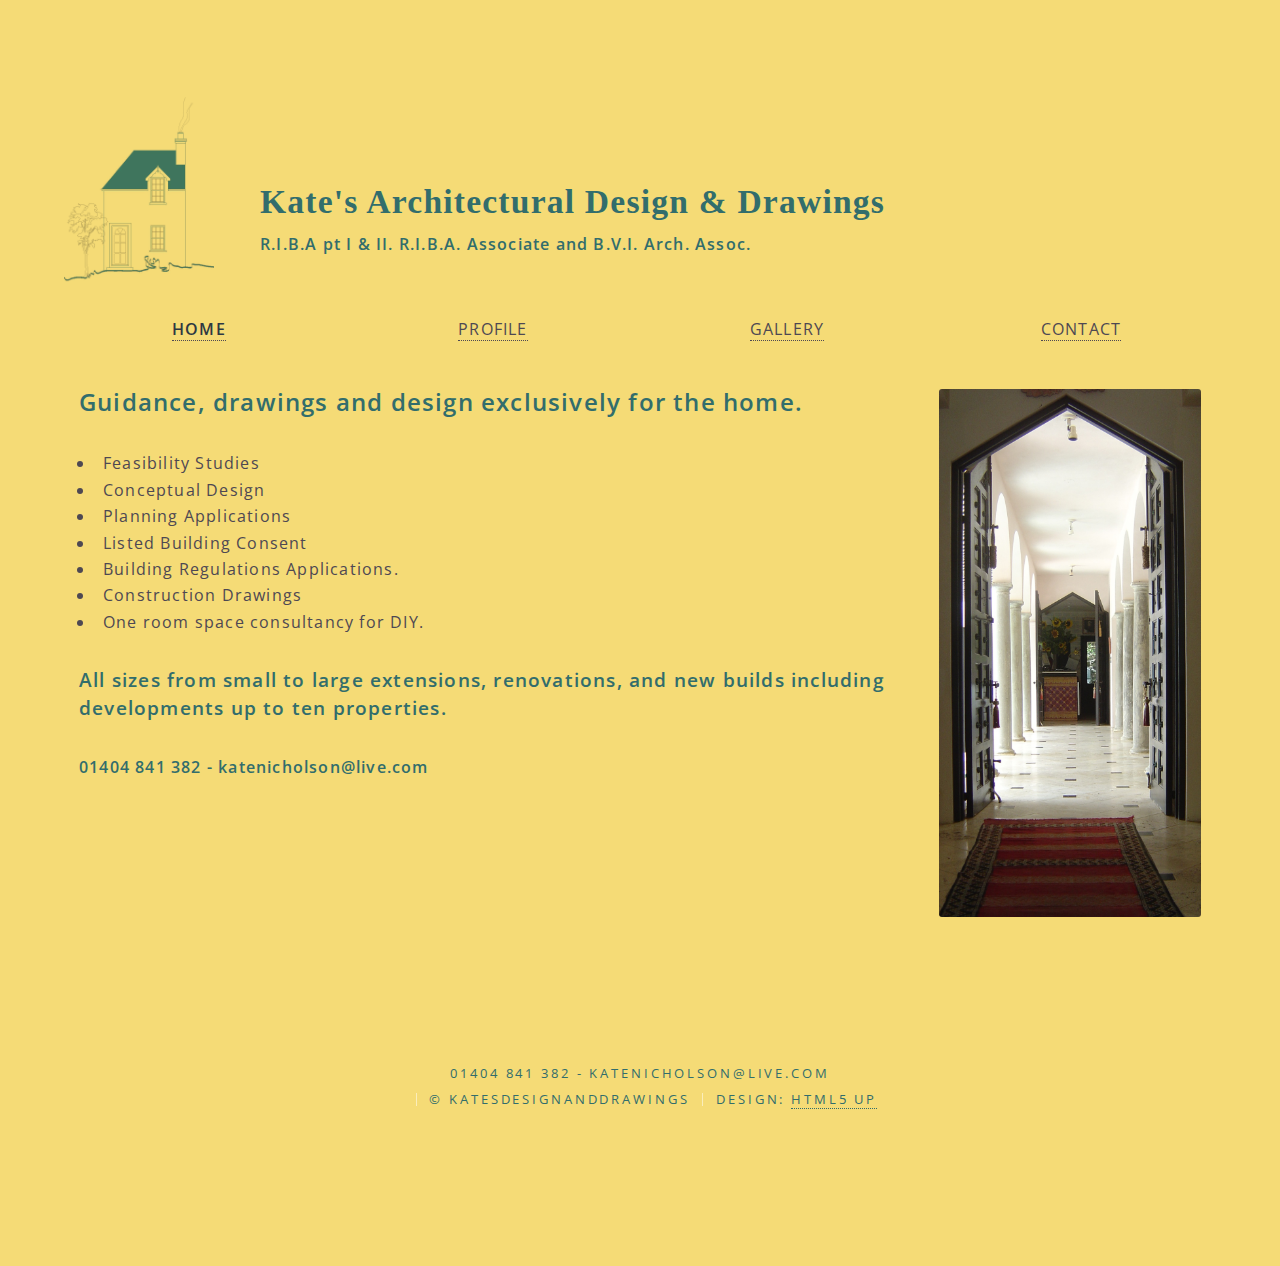
<file: index.html>
<!DOCTYPE HTML>
<!--
	Spectral by HTML5 UP
	html5up.net | @n33co
	Free for personal and commercial use under the CCA 3.0 license (html5up.net/license)
-->
<html>
	<head>
		<title>Kate's Architectural Design & Drawings</title>
		<meta charset="utf-8" />
		<meta name="viewport" content="width=device-width, initial-scale=1" />
		<!--[if lte IE 8]><script src="assets/js/ie/html5shiv.js"></script><![endif]-->
		<link rel="stylesheet" href="assets/css/main.css" />
		<!--[if lte IE 8]><link rel="stylesheet" href="assets/css/ie8.css" /><![endif]-->
		<!--[if lte IE 9]><link rel="stylesheet" href="assets/css/ie9.css" /><![endif]-->
	</head>
	<body>

		<!-- Page Wrapper -->
			<div>

				<!-- Main -->
					<article id="main">

						<section class="wrapper style5" style="background-color: #F5DB76">
							<div class="inner">
								<div style="background-color: #F5DB76;"> 
									<header>
										<div class="row">
											<div class="2u 12u$(medium)">
												<span class="image fit" style="width: 150px"><img src="./images/logo.png" alt="" /></span>
											</div>
											<div class="10u$ 12u$(medium)">
												</br></br></br></br>
												<h2 style="color: #326D6C; font-family: 'Dancing Script', cursive;" >Kate's Architectural Design & Drawings</h2>
												<p><b style="color: #326D6C">R.I.B.A pt I & II. R.I.B.A. Associate and B.V.I. Arch. Assoc.</b></p>
											</div>
										</div>
									</header>

									<div class="row" style="text-align: center">
										<div class="3u 12u$(medium)">
											<a href='./'><b>HOME</b></a>
										</div>
										<div class="3u 12u$(medium)">
											<a href='./profile/'>PROFILE</a>
										</div>
										<div class="3u 12u$(medium)">
											<a href='./gallery1/'>GALLERY</a>
										</div>
										<div class="3u 12u$(medium)">
											<a href='./contact/'>CONTACT</a>
										</div>
									</div>
									<p></p>
								</div>

								<div style="background-color: #F5DB76; padding: 15px"> 
									<div class="row">
										<div class="9u 12u$(medium)">
											<p>
												<b style="color: #326D6C; font-size: 1.5em">Guidance, drawings and design exclusively for the home.</b>
												<ul>
													<li>Feasibility Studies</li>
													<li>Conceptual Design</li>
													<li>Planning Applications</li>
													<li>Listed Building Consent</li>
													<li>Building Regulations Applications. </li>
													<li>Construction Drawings</li>
													<li>One room space consultancy for DIY.</li>
												</ul>
												<b style="color: #326D6C; font-size: 1.2em">All sizes from small to large extensions, renovations, and new builds including developments up to ten properties.</b></p>
												<p><b style="color: #326D6C">01404 841 382 - katenicholson@live.com</b></p>

										</div>
										<div class="3u$ 12u$(medium)">
											<span class="image fit"><img src="images/1.png" alt="" /></span>
										</div>
									</div>	
								</div>

				<!-- Footer -->
					<footer id="footer" style="background-color: #F5DB76">
						<ul class="copyright" style="color: #326D6C;">
							01404 841 382 - katenicholson@live.com</br>
							<li>&copy; KatesDesignAndDrawings</li><li>Design: <a href="http://html5up.net">HTML5 UP</a></li>
						</ul>
					</footer>

			</div>

		<!-- Scripts -->
			<script src="assets/js/jquery.min.js"></script>
			<script src="assets/js/jquery.scrollex.min.js"></script>
			<script src="assets/js/jquery.scrolly.min.js"></script>
			<script src="assets/js/skel.min.js"></script>
			<script src="assets/js/util.js"></script>
			<!--[if lte IE 8]><script src="assets/js/ie/respond.min.js"></script><![endif]-->
			<script src="assets/js/main.js"></script>

	</body>
</html>
</file>
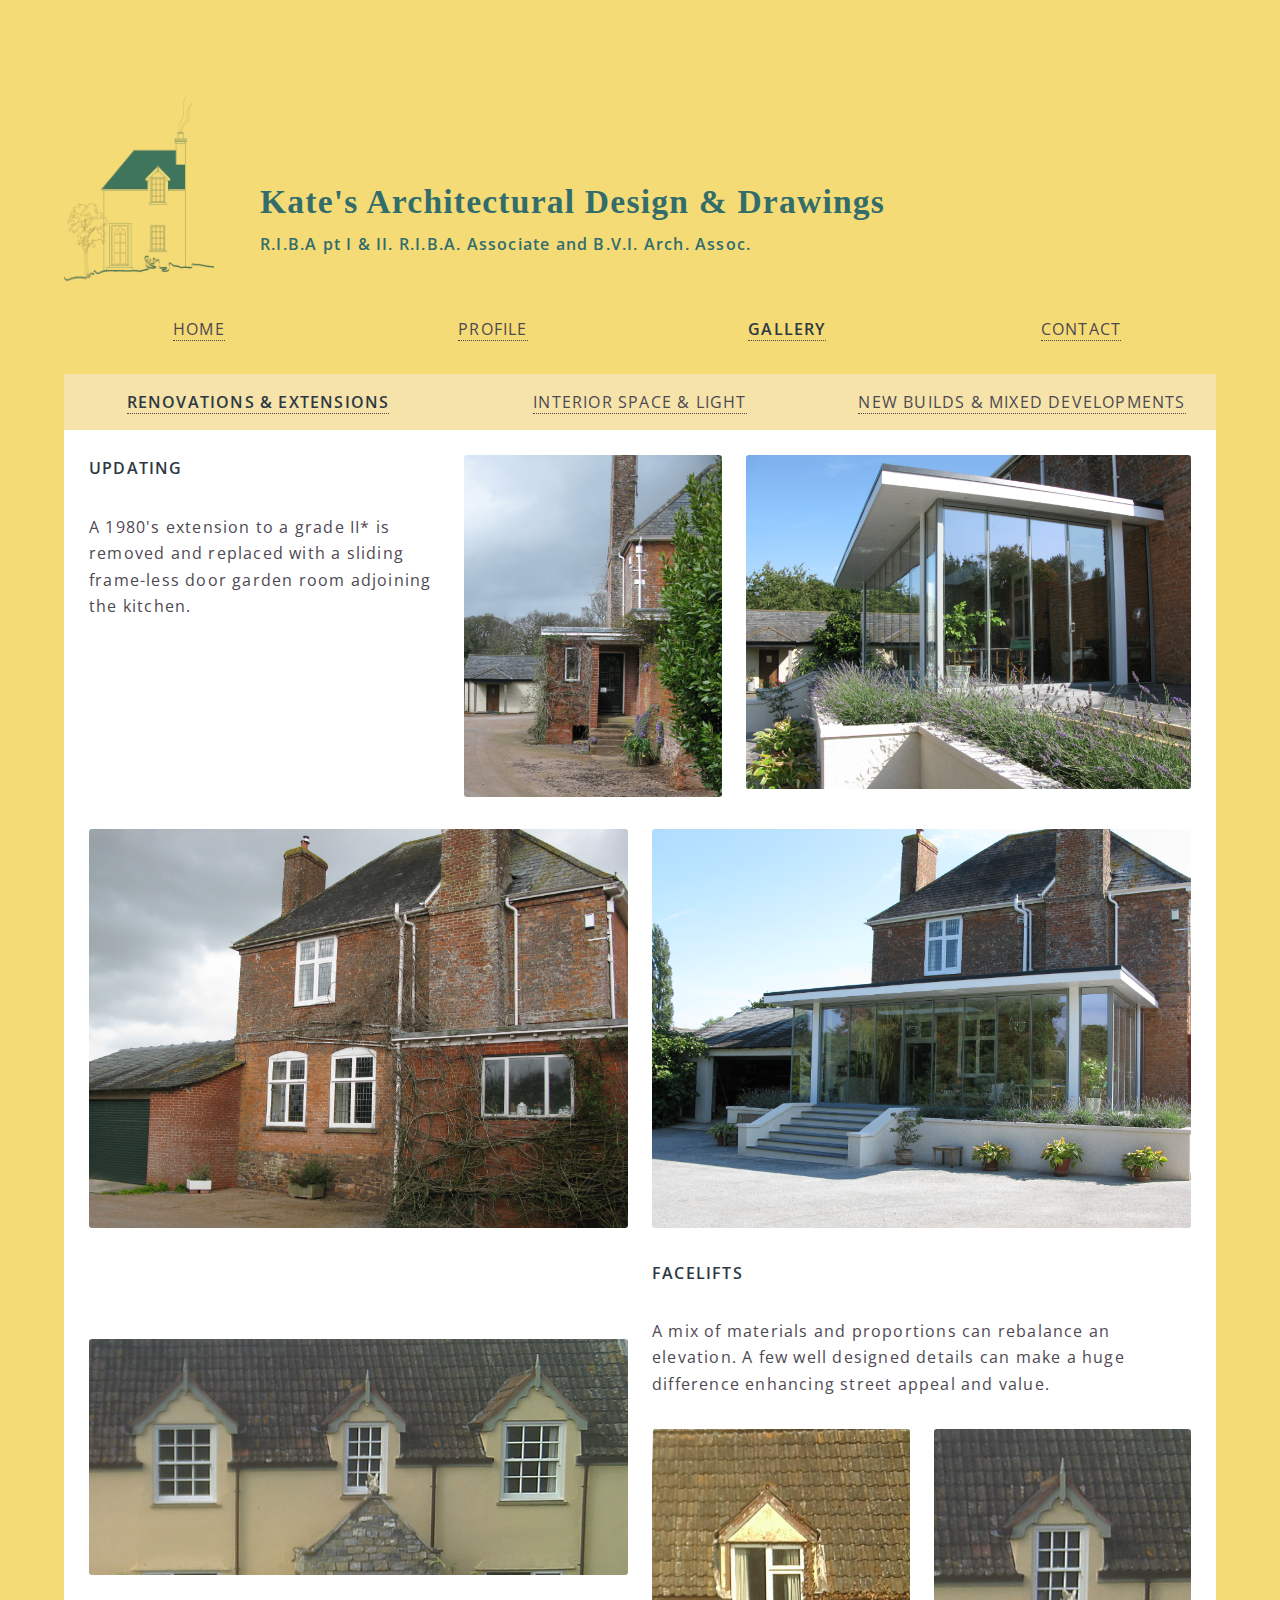
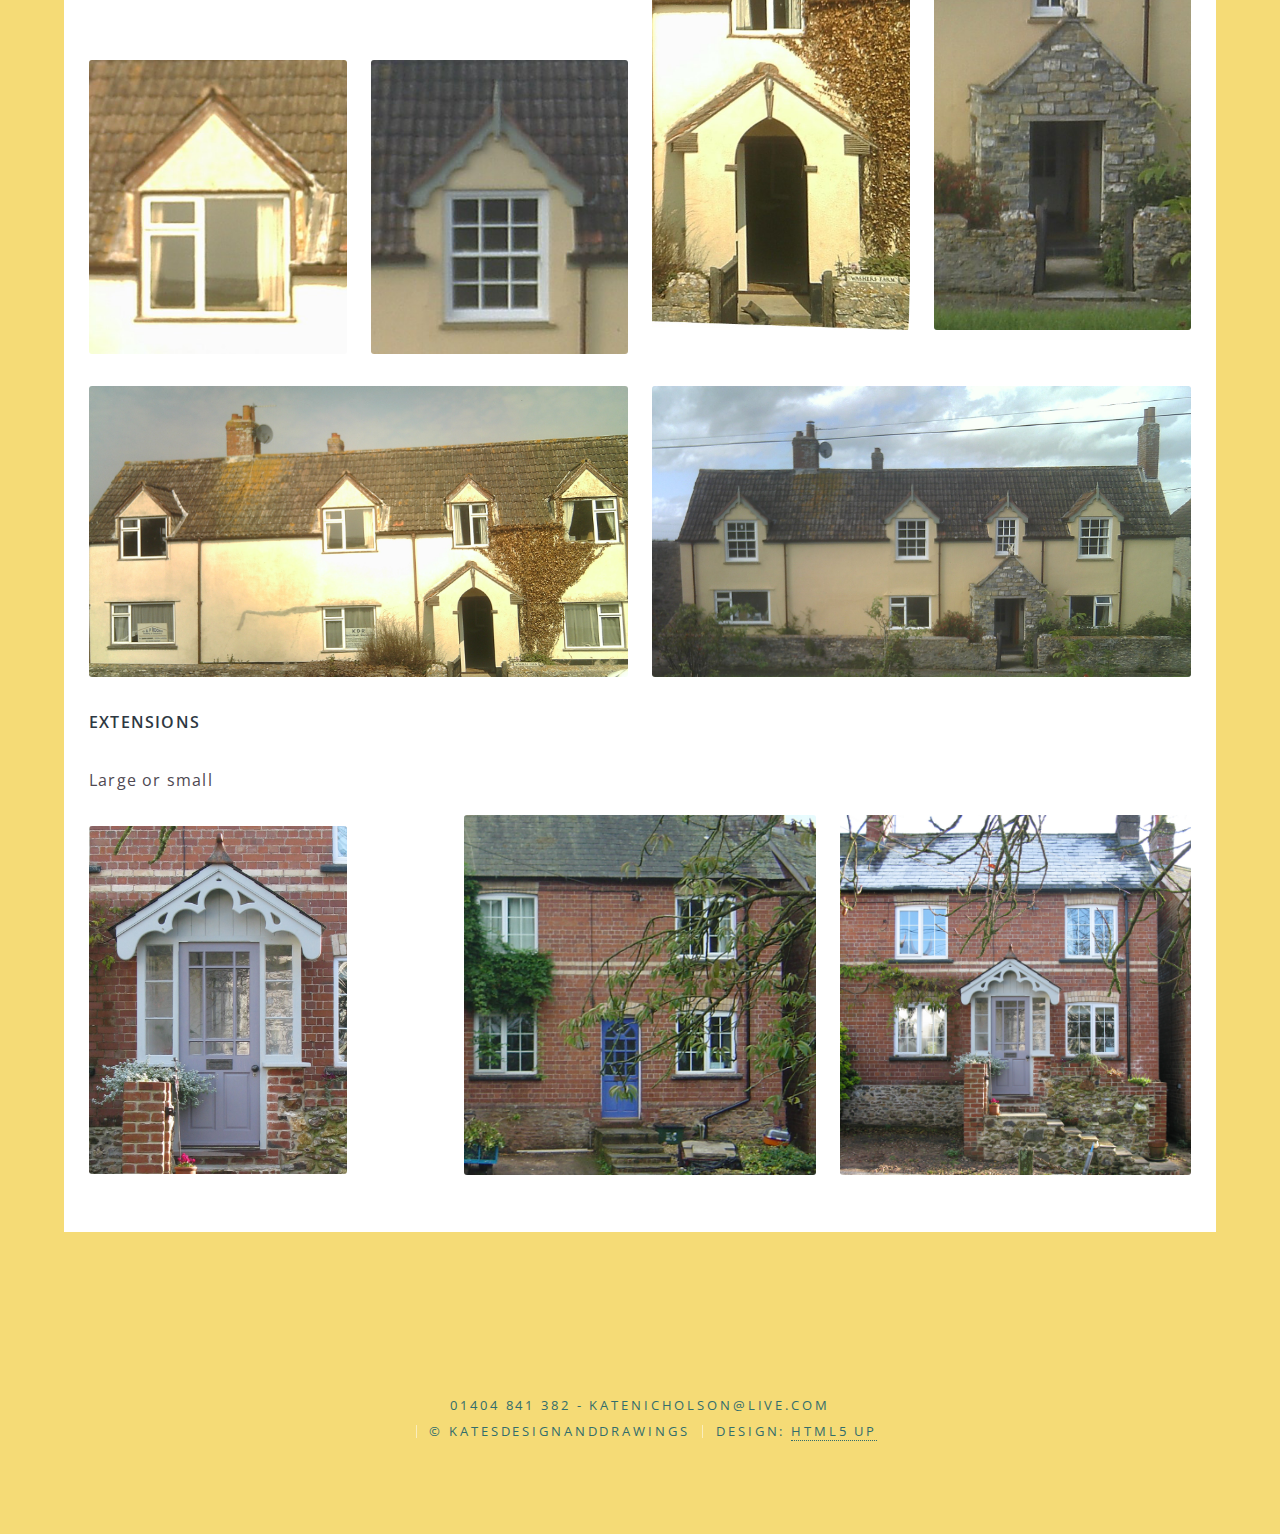
<file: gallery1/index.html>
<!DOCTYPE HTML>
<!--
	Spectral by HTML5 UP
	html5up.net | @n33co
	Free for personal and commercial use under the CCA 3.0 license (html5up.net/license)
-->
<html>
	<head>
		<title>Kate's Architectural Design & Drawings</title>
		<meta charset="utf-8" />
		<meta name="viewport" content="width=device-width, initial-scale=1" />
		<!--[if lte IE 8]><script src="../assets/js/ie/html5shiv.js"></script><![endif]-->
		<link rel="stylesheet" href="../assets/css/main.css" />
		<!--[if lte IE 8]><link rel="stylesheet" href="../assets/css/ie8.css" /><![endif]-->
		<!--[if lte IE 9]><link rel="stylesheet" href="../assets/css/ie9.css" /><![endif]-->
	</head>
	<body>

		<!-- Page Wrapper -->
			<div>

				<!-- Main -->
					<article id="main">

						<section class="wrapper style5" style="background-color: #F5DB76">
							<div class="inner">
								<div style="background-color: #F5DB76;"> 
									<header>
										<div class="row">
											<div class="2u 12u$(medium)">
												<span class="image fit" style="width: 150px"><img src="../images/logo.png" alt="" /></span>
											</div>
											<div class="10u$ 12u$(medium)">
												</br></br></br></br>
												<h2 style="color: #326D6C; font-family: 'Dancing Script', cursive;" >Kate's Architectural Design & Drawings</h2>
												<p><b style="color: #326D6C">R.I.B.A pt I & II. R.I.B.A. Associate and B.V.I. Arch. Assoc.</b></p>
											</div>
										</div>
									</header>

									<div class="row" style="text-align: center">
										<div class="3u 12u$(medium)">
											<a href='../'>HOME</a>
										</div>
										<div class="3u 12u$(medium)">
											<a href='../profile/'>PROFILE</a>
										</div>
										<div class="3u 12u$(medium)">
											<a href='../gallery1/'><b>GALLERY</b></a>
										</div>
										<div class="3u 12u$(medium)">
											<a href='../contact/'>CONTACT</a>
										</div>
										<p></p>
									</div>

									<div style="background-color: #F5E3AA; text-align: center; padding: 15px">
										<div class="row">
											<div class="4u 12u$(medium)">
												<a href='../gallery1/'><b>RENOVATIONS & EXTENSIONS</b></a>
											</div>
											<div class="4u 12u$(medium)">
												<a href='../gallery2/'>INTERIOR SPACE & LIGHT</a>
											</div>
											<div class="4u 12u$(medium)">
												<a href='../gallery3/'>NEW BUILDS & MIXED DEVELOPMENTS</a>
											</div>
										</div>
									</div>
								</div>


								<div style="background-color: #FFFFFF; padding: 25px"> 


									<div class="row">
										<div class="4u 12u$(medium)">
											<p>
												<b>UPDATING</b>
											<p>
											</p>
												A 1980's extension to a grade II* is removed and replaced with a sliding frame-less door garden room adjoining the kitchen.
											</p>
										</div>
										<div class="3u 12u$(medium)">
											<span class="image fit"><img src="../images/14.png" alt="" /></span>
										</div>
										<div class="5u$ 12u$(medium)">
											<span class="image fit"><img src="../images/15.png" alt="" /></span>
										</div>
									</div>

									<div class="row">
										<div class="6u 12u$(medium)">
											<span class="image fit"><img src="../images/17.png" alt="" /></span>
										</div>
										<div class="6u$ 12u$(medium)">
											<span class="image fit"><img src="../images/16.png" alt="" /></span>
										</div>
									</div>	

									<div class="row">
										<div class="6u 12u$(medium)">
											</br></br></br>
											<span class="image fit"><img src="../images/7.png" alt="" /></span>
											</br></br>
											<div class="row">
												<div class="6u 12u$(medium)">
													<span class="image fit"><img src="../images/9.png" alt="" /></span>
												</div>
												<div class="6u$ 12u$(medium)">
													<span class="image fit"><img src="../images/8.png" alt="" /></span>
												</div>
											</div>	
										</div>
										<div class="6u$ 12u$(medium)">
											<p>
												<b>FACELIFTS</b>
											<p>
											</p>
												A mix of materials and proportions can rebalance an elevation. A few well designed details can make a huge difference enhancing street appeal and value.
											</p>
											<div class="row">
												<div class="6u 12u$(medium)">
													<span class="image fit"><img src="../images/11.png" alt="" /></span>
												</div>
												<div class="6u$ 12u$(medium)">
													<span class="image fit"><img src="../images/10.png" alt="" /></span>
												</div>
											</div>	
										</div>
									</div>	

									<div class="row">
										<div class="6u 12u$(medium)">
											<span class="image fit"><img src="../images/13.png" alt="" /></span>
										</div>
										<div class="6u$ 12u$(medium)">
											<span class="image fit"><img src="../images/12.png" alt="" /></span>
										</div>
									</div>	

									<div class="row">

										<div class="3u 12u$(medium)">
											<p>
												<b>EXTENSIONS</b>
											</p>
											<p>
												Large or small
											</p>
											<span class="image fit"><img src="../images/18.png" alt="" /></span>
										</div>
										<div class="1u 12u$(medium)"></br>
										</div>
										<div class="4u 12u$(medium)">
											</br></br></br></br><span class="image fit"><img src="../images/19.png" alt="" /></span>
										</div>
										<div class="4u$ 12u$(medium)">
											</br></br></br></br><span class="image fit"><img src="../images/20.png" alt="" /></span>
										</div>
									</div>
								</div>
							</div>
						</section>
					</article>
				<!-- Footer -->
					<footer id="footer" style="background-color: #F5DB76">
						<ul class="copyright" style="color: #326D6C;">
							01404 841 382 - katenicholson@live.com</br>
							<li>&copy; KatesDesignAndDrawings</li><li>Design: <a href="http://html5up.net">HTML5 UP</a></li>
						</ul>
					</footer>

			</div>

		<!-- Scripts -->
			<script src="../assets/js/jquery.min.js"></script>
			<script src="../assets/js/jquery.scrollex.min.js"></script>
			<script src="../assets/js/jquery.scrolly.min.js"></script>
			<script src="../assets/js/skel.min.js"></script>
			<script src="../assets/js/util.js"></script>
			<!--[if lte IE 8]><script src="../assets/js/ie/respond.min.js"></script><![endif]-->
			<script src="../assets/js/main.js"></script>

	</body>
</html>
</file>
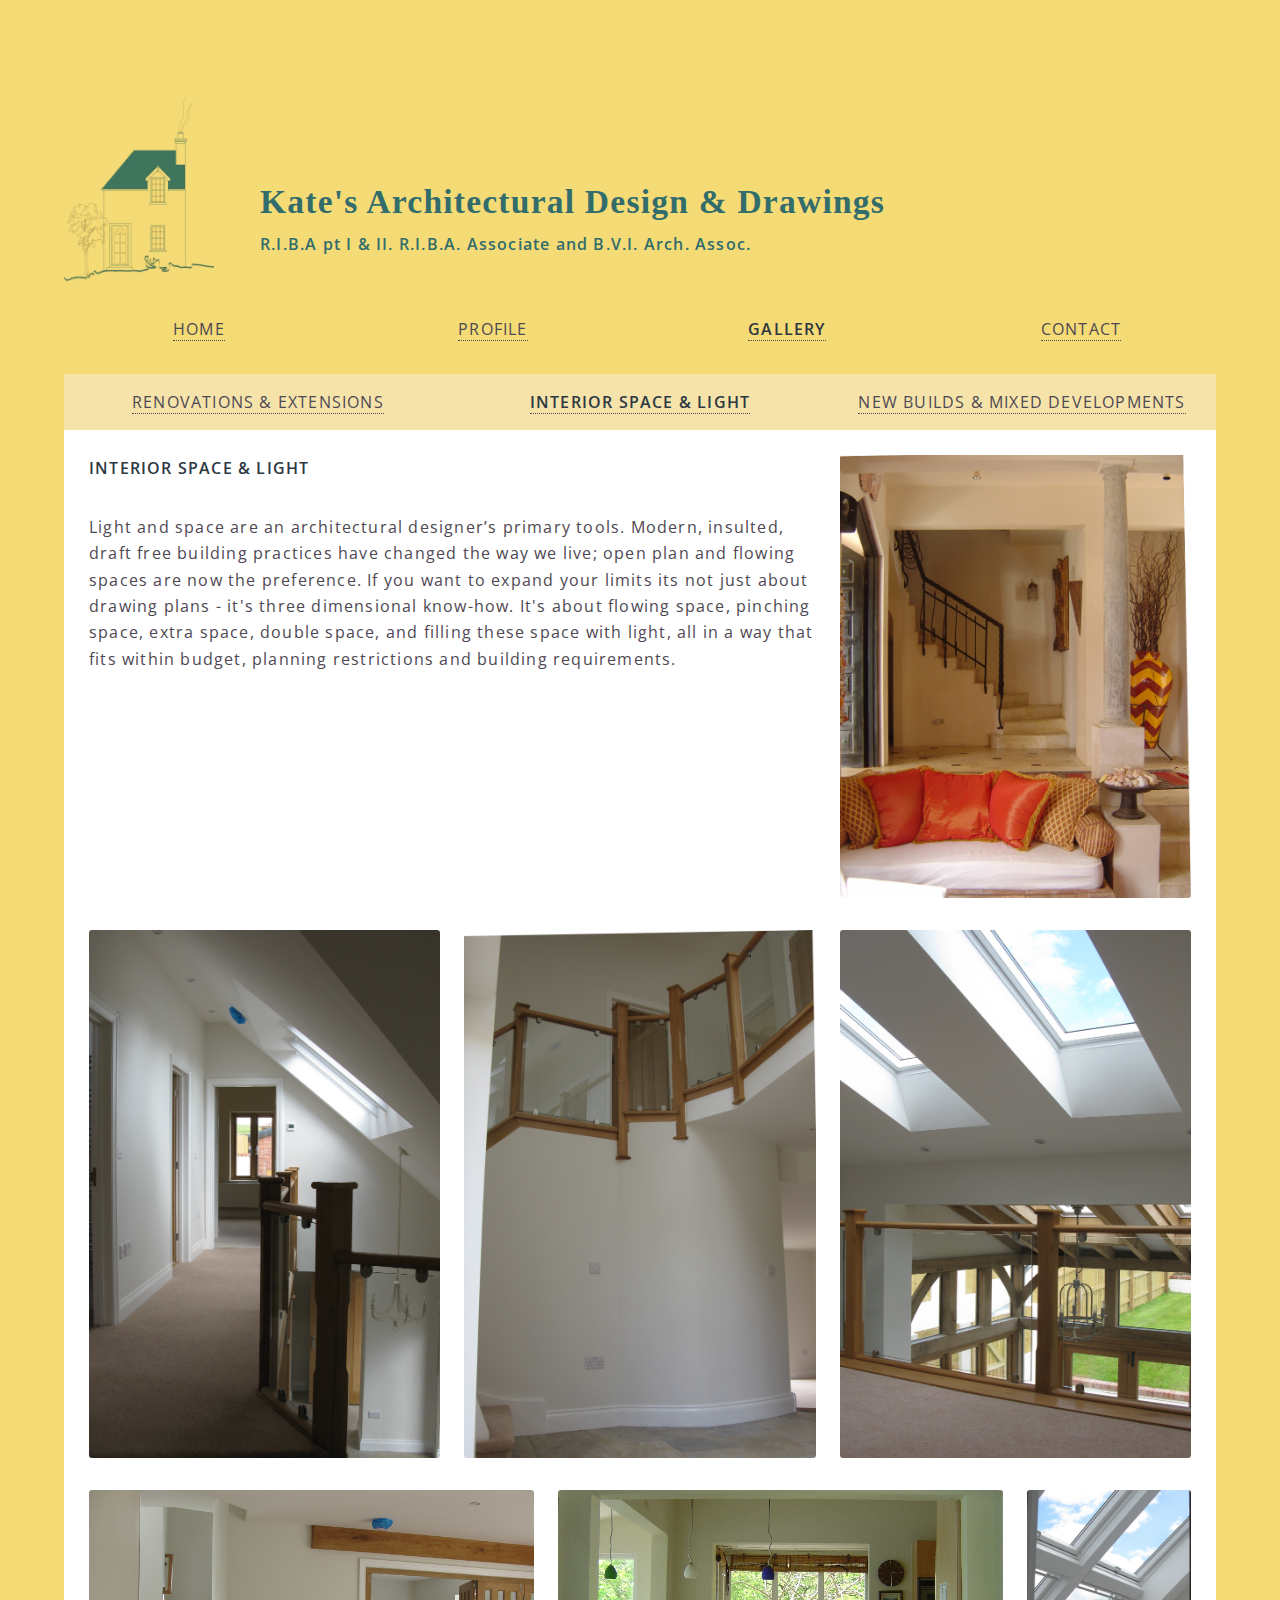
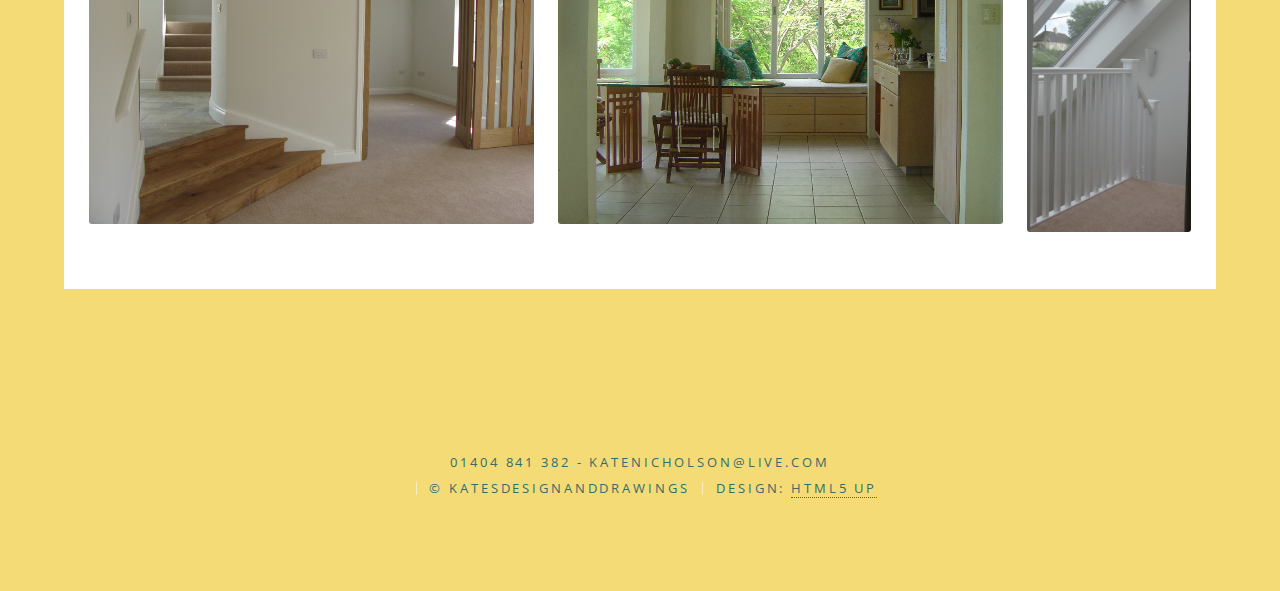
<file: gallery2/index.html>
<!DOCTYPE HTML>
<!--
	Spectral by HTML5 UP
	html5up.net | @n33co
	Free for personal and commercial use under the CCA 3.0 license (html5up.net/license)
-->
<html>
	<head>
		<title>Kate's Architectural Design & Drawings</title>
		<meta charset="utf-8" />
		<meta name="viewport" content="width=device-width, initial-scale=1" />
		<!--[if lte IE 8]><script src="../assets/js/ie/html5shiv.js"></script><![endif]-->
		<link rel="stylesheet" href="../assets/css/main.css" />
		<!--[if lte IE 8]><link rel="stylesheet" href="../assets/css/ie8.css" /><![endif]-->
		<!--[if lte IE 9]><link rel="stylesheet" href="../assets/css/ie9.css" /><![endif]-->
	</head>
	<body>

		<!-- Page Wrapper -->
			<div>

				<!-- Main -->
					<article id="main">

						<section class="wrapper style5" style="background-color: #F5DB76">
							<div class="inner">
								<div style="background-color: #F5DB76;"> 
									<header>
										<div class="row">
											<div class="2u 12u$(medium)">
												<span class="image fit" style="width: 150px"><img src="../images/logo.png" alt="" /></span>
											</div>
											<div class="10u$ 12u$(medium)">
												</br></br></br></br>
												<h2 style="color: #326D6C; font-family: 'Dancing Script', cursive;" >Kate's Architectural Design & Drawings</h2>
												<p><b style="color: #326D6C">R.I.B.A pt I & II. R.I.B.A. Associate and B.V.I. Arch. Assoc.</b></p>
											</div>
										</div>
									</header>

									<div class="row" style="text-align: center">
										<div class="3u 12u$(medium)">
											<a href='../'>HOME</a>
										</div>
										<div class="3u 12u$(medium)">
											<a href='../profile/'>PROFILE</a>
										</div>
										<div class="3u 12u$(medium)">
											<a href='../gallery1/'><b>GALLERY</b></a>
										</div>
										<div class="3u 12u$(medium)">
											<a href='../contact/'>CONTACT</a>
										</div>
										<p></p>
									</div>

									<div style="background-color: #F5E3AA; padding: 15px; text-align: center">
										<div class="row">
											<div class="4u 12u$(medium)">
												<a href='../gallery1/'>RENOVATIONS & EXTENSIONS</a>
											</div>
											<div class="4u 12u$(medium)">
												<a href='../gallery2/'><b>INTERIOR SPACE & LIGHT</b></a>
											</div>
											<div class="4u 12u$(medium)">
												<a href='../gallery3/'>NEW BUILDS & MIXED DEVELOPMENTS</a>
											</div>
										</div>
									</div>
								</div>

								<div style="background-color: #FFFFFF; padding: 25px"> 
									<div class="row">
										<div class="8u 12u$(medium)">
											<p>
												<b>INTERIOR SPACE & LIGHT</b>
											<p>
											</p>
												Light and space are an architectural designer’s primary tools. Modern, insulted, draft free building practices have changed the way we live; open plan and flowing spaces are now the preference. If you want to expand your limits its not just about drawing plans - it's three dimensional know-how. It's about flowing space, pinching space, extra space, double space, and filling these space with light, all in a way that fits within budget, planning restrictions and building requirements.
											</p>
										</div>
										<div class="4u$ 12u$(medium)">
											<span class="image fit"><img src="../images/21.png" alt="" /></span>
										</div>
									</div>

									<div class="row">
										<div class="4u 12u$(medium)">
											<span class="image fit"><img src="../images/22.png" alt="" /></span>
										</div>
										<div class="4u 12u$(medium)">
											<span class="image fit"><img src="../images/23.png" alt="" /></span>
										</div>
										<div class="4u$ 12u$(medium)">
											<span class="image fit"><img src="../images/24.png" alt="" /></span>
										</div>
									</div>	

									<div class="row">
										<div class="5u 12u$(medium)">
											<span class="image fit"><img src="../images/25.png" alt="" /></span>
										</div>
										<div class="5u 12u$(medium)">
											<span class="image fit"><img src="../images/26.png" alt="" /></span>
										</div>
										<div class="2u$ 12u$(medium)">
											<span class="image fit"><img src="../images/27.png" alt="" /></span>
										</div>
									</div>	
								</div>
							</div>
						</section>
					</article>

				<!-- Footer -->
					<footer id="footer" style="background-color: #F5DB76">
						<ul class="copyright" style="color: #326D6C;">
							01404 841 382 - katenicholson@live.com</br>
							<li>&copy; KatesDesignAndDrawings</li><li>Design: <a href="http://html5up.net">HTML5 UP</a></li>
						</ul>
					</footer>

			</div>

		<!-- Scripts -->
			<script src="../assets/js/jquery.min.js"></script>
			<script src="../assets/js/jquery.scrollex.min.js"></script>
			<script src="../assets/js/jquery.scrolly.min.js"></script>
			<script src="../assets/js/skel.min.js"></script>
			<script src="../assets/js/util.js"></script>
			<!--[if lte IE 8]><script src="../assets/js/ie/respond.min.js"></script><![endif]-->
			<script src="../assets/js/main.js"></script>

	</body>
</html>
</file>
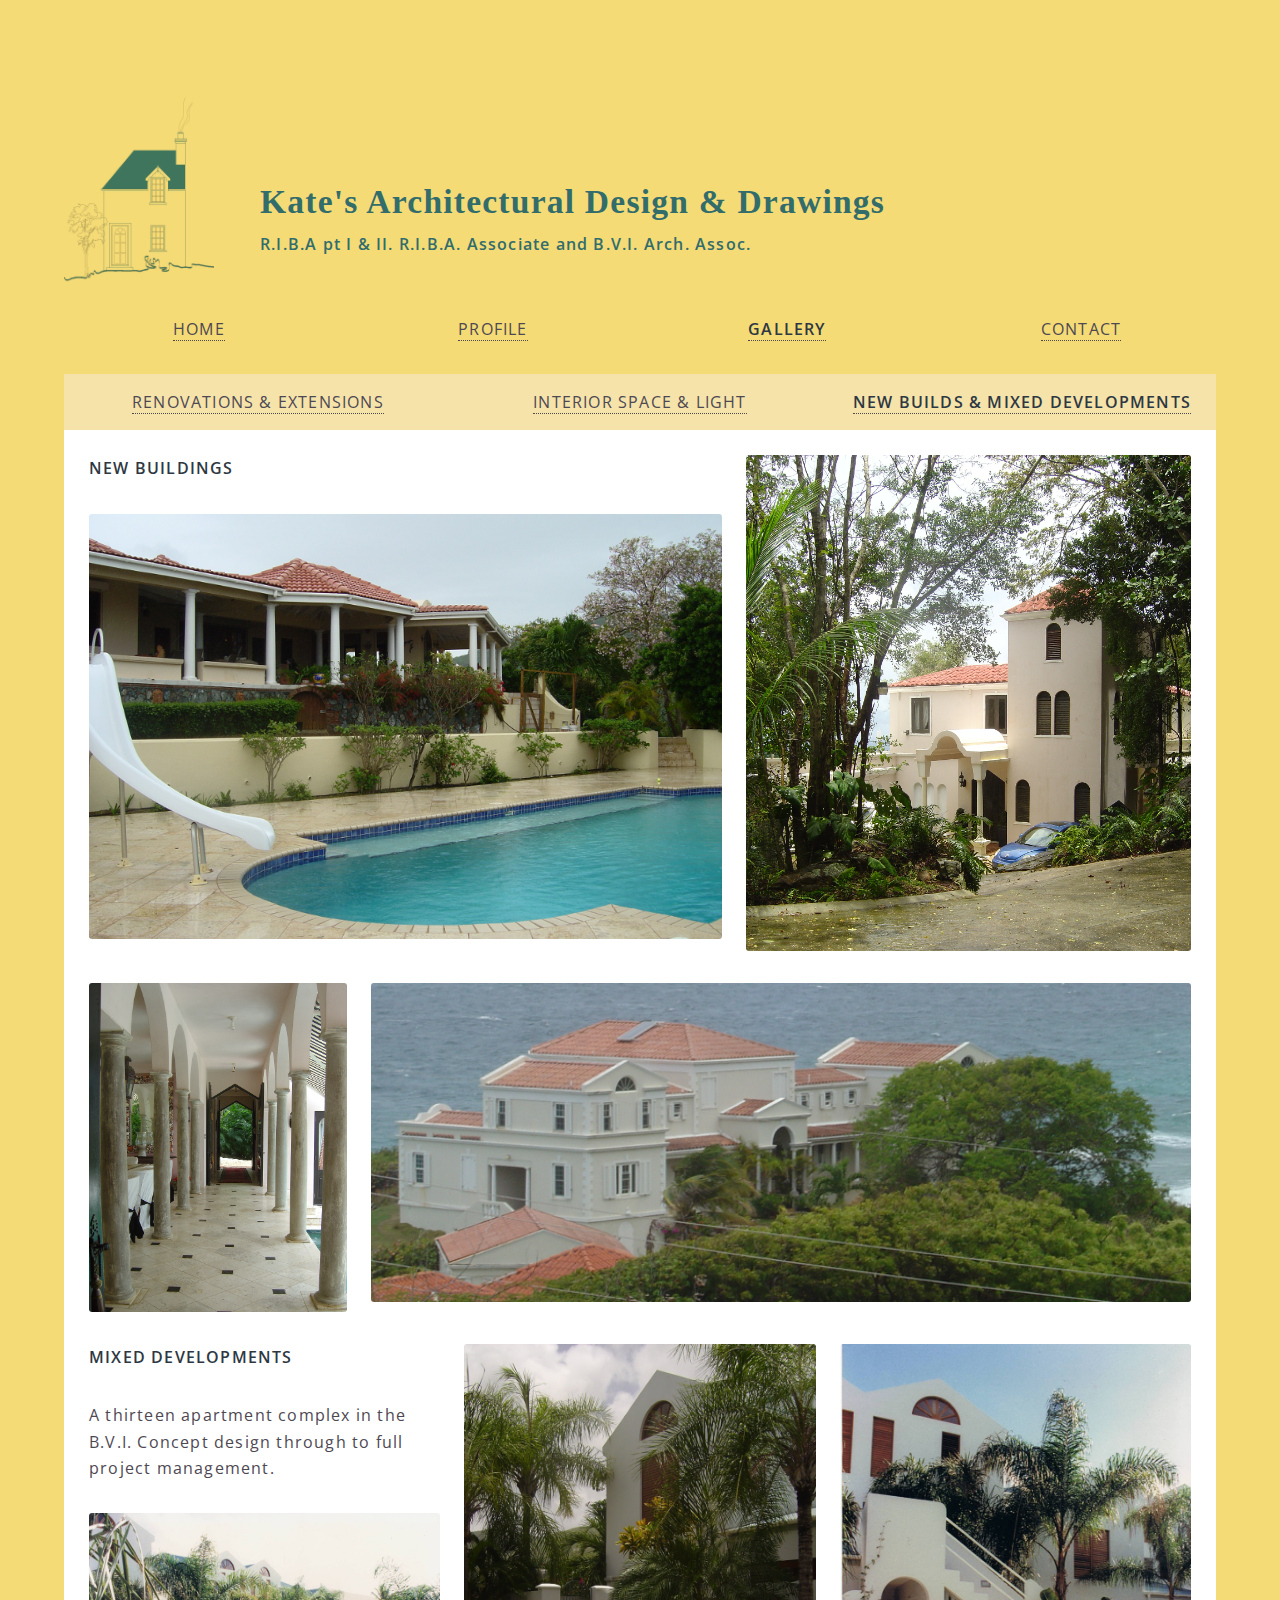
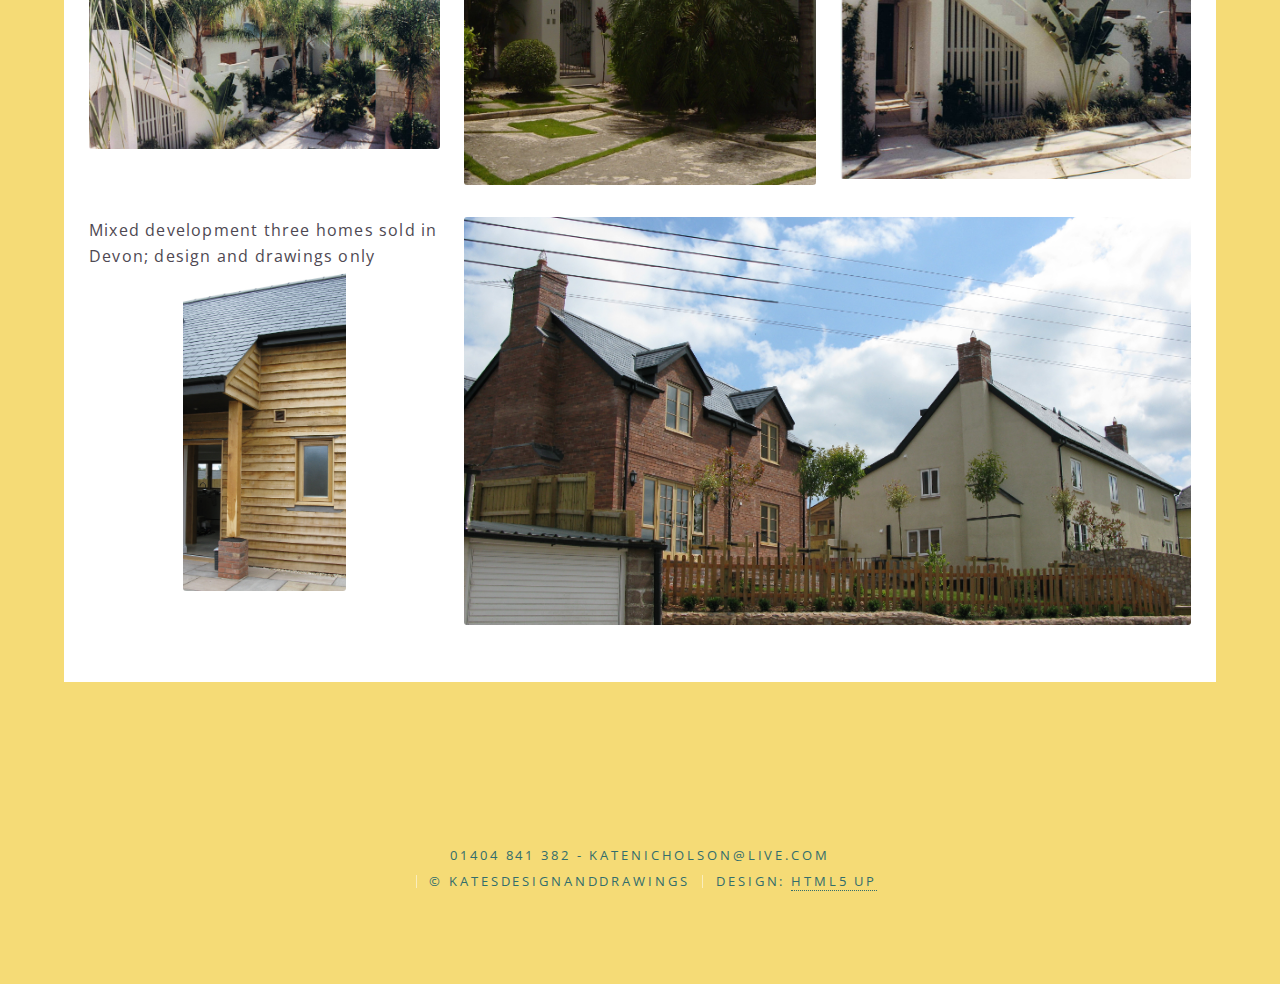
<file: gallery3/index.html>
<!DOCTYPE HTML>
<!--
	Spectral by HTML5 UP
	html5up.net | @n33co
	Free for personal and commercial use under the CCA 3.0 license (html5up.net/license)
-->
<html>
	<head>
		<title>Kate's Architectural Design & Drawings</title>
		<meta charset="utf-8" />
		<meta name="viewport" content="width=device-width, initial-scale=1" />
		<!--[if lte IE 8]><script src="../assets/js/ie/html5shiv.js"></script><![endif]-->
		<link rel="stylesheet" href="../assets/css/main.css" />
		<!--[if lte IE 8]><link rel="stylesheet" href="../assets/css/ie8.css" /><![endif]-->
		<!--[if lte IE 9]><link rel="stylesheet" href="../assets/css/ie9.css" /><![endif]-->
	</head>
	<body>

		<!-- Page Wrapper -->
			<div>
					<article id="main">


						<section class="wrapper style5" style="background-color: #F5DB76">
							<div class="inner">
								<div style="background-color: #F5DB76;"> 
									<header>
										<div class="row">
											<div class="2u 12u$(medium)">
												<span class="image fit" style="width: 150px"><img src="../images/logo.png" alt="" /></span>
											</div>
											<div class="10u$ 12u$(medium)">
												</br></br></br></br>
												<h2 style="color: #326D6C; font-family: 'Dancing Script', cursive;" >Kate's Architectural Design & Drawings</h2>
												<p><b style="color: #326D6C">R.I.B.A pt I & II. R.I.B.A. Associate and B.V.I. Arch. Assoc.</b></p>
											</div>
										</div>
									</header>

									<div class="row" style="text-align: center">
										<div class="3u 12u$(medium)">
											<a href='../'>HOME</a>
										</div>
										<div class="3u 12u$(medium)">
											<a href='../profile/'>PROFILE</a>
										</div>
										<div class="3u 12u$(medium)">
											<a href='../gallery1/'><b>GALLERY</b></a>
										</div>
										<div class="3u 12u$(medium)">
											<a href='../contact/'>CONTACT</a>
										</div>
										<p></p>
									</div>

									<div style="background-color: #F5E3AA; padding: 15px; text-align: center">
										<div class="row">
											<div class="4u 12u$(medium)">
												<a href='../gallery1/'>RENOVATIONS & EXTENSIONS</a>
											</div>
											<div class="4u 12u$(medium)">
												<a href='../gallery2/'>INTERIOR SPACE & LIGHT</a>
											</div>
											<div class="4u 12u$(medium)">
												<a href='../gallery3/'><b>NEW BUILDS & MIXED DEVELOPMENTS</b></a>
											</div>
										</div>
									</div>
								</div>

								<div style="background-color: #FFFFFF; padding: 25px"> 
									<div class="row">
										<div class="7u 12u$(medium)">
											<p>
												<b>NEW BUILDINGS</b>
											</p>
											<span class="image fit"><img src="../images/28.png" alt="" /></span>
										</div>
										<div class="5u$ 12u$(medium)">
											<span class="image fit"><img src="../images/29.png" alt="" /></span>
										</div>
										
									</div>	

									<div class="row">
										<div class="3u 12u$(medium)">
											<span class="image fit"><img src="../images/30.png" alt="" /></span>
										</div>
										<div class="9u$ 12u$(medium)">
											<span class="image fit"><img src="../images/31.png" alt="" /></span>
										</div>
									</div>

									<div class="row">
										<div class="4u 12u$(medium)">
											<p>
												<b>MIXED DEVELOPMENTS</b>
											</p>
											<p>
												A thirteen apartment complex in the B.V.I. Concept design through to full project management.
											</p>
											<span class="image fit"><img src="../images/32.png" alt="" /></span>
										</div>
										<div class="4u 12u$(medium)">
											<span class="image fit"><img src="../images/33.png" alt="" /></span>
										</div>
										<div class="4u$ 12u$(medium)">
											<span class="image fit"><img src="../images/34.png" alt="" /></span>
										</div>
									</div>

									<div class="row">
										<div class="4u 12u$(medium)">
											Mixed development three homes sold in Devon; design and drawings only
											<div class="row">
												<div class="3u 12u$(medium)"></br>
												</div>
												<div class="6u 12u$(medium)">
													<span class="image fit"><img src="../images/35.png" alt="" /></span>
												</div>
												<div class="3u$ 12u$(medium)"></br>
												</div>
											</div>	
										</div>
										<div class="8u$ 12u$(medium)">
											<span class="image fit"><img src="../images/36.png" alt="" /></span>
										</div>
									</div>	
								</div>

							</div>
						</section>
					</article>
				<!-- Footer -->
					<footer id="footer" style="background-color: #F5DB76">
						<ul class="copyright" style="color: #326D6C;">
							01404 841 382 - katenicholson@live.com</br>
							<li>&copy; KatesDesignAndDrawings</li><li>Design: <a href="http://html5up.net">HTML5 UP</a></li>
						</ul>
					</footer>

			</div>

		<!-- Scripts -->
			<script src="../assets/js/jquery.min.js"></script>
			<script src="../assets/js/jquery.scrollex.min.js"></script>
			<script src="../assets/js/jquery.scrolly.min.js"></script>
			<script src="../assets/js/skel.min.js"></script>
			<script src="../assets/js/util.js"></script>
			<!--[if lte IE 8]><script src="../assets/js/ie/respond.min.js"></script><![endif]-->
			<script src="../assets/js/main.js"></script>

	</body>
</html>
</file>
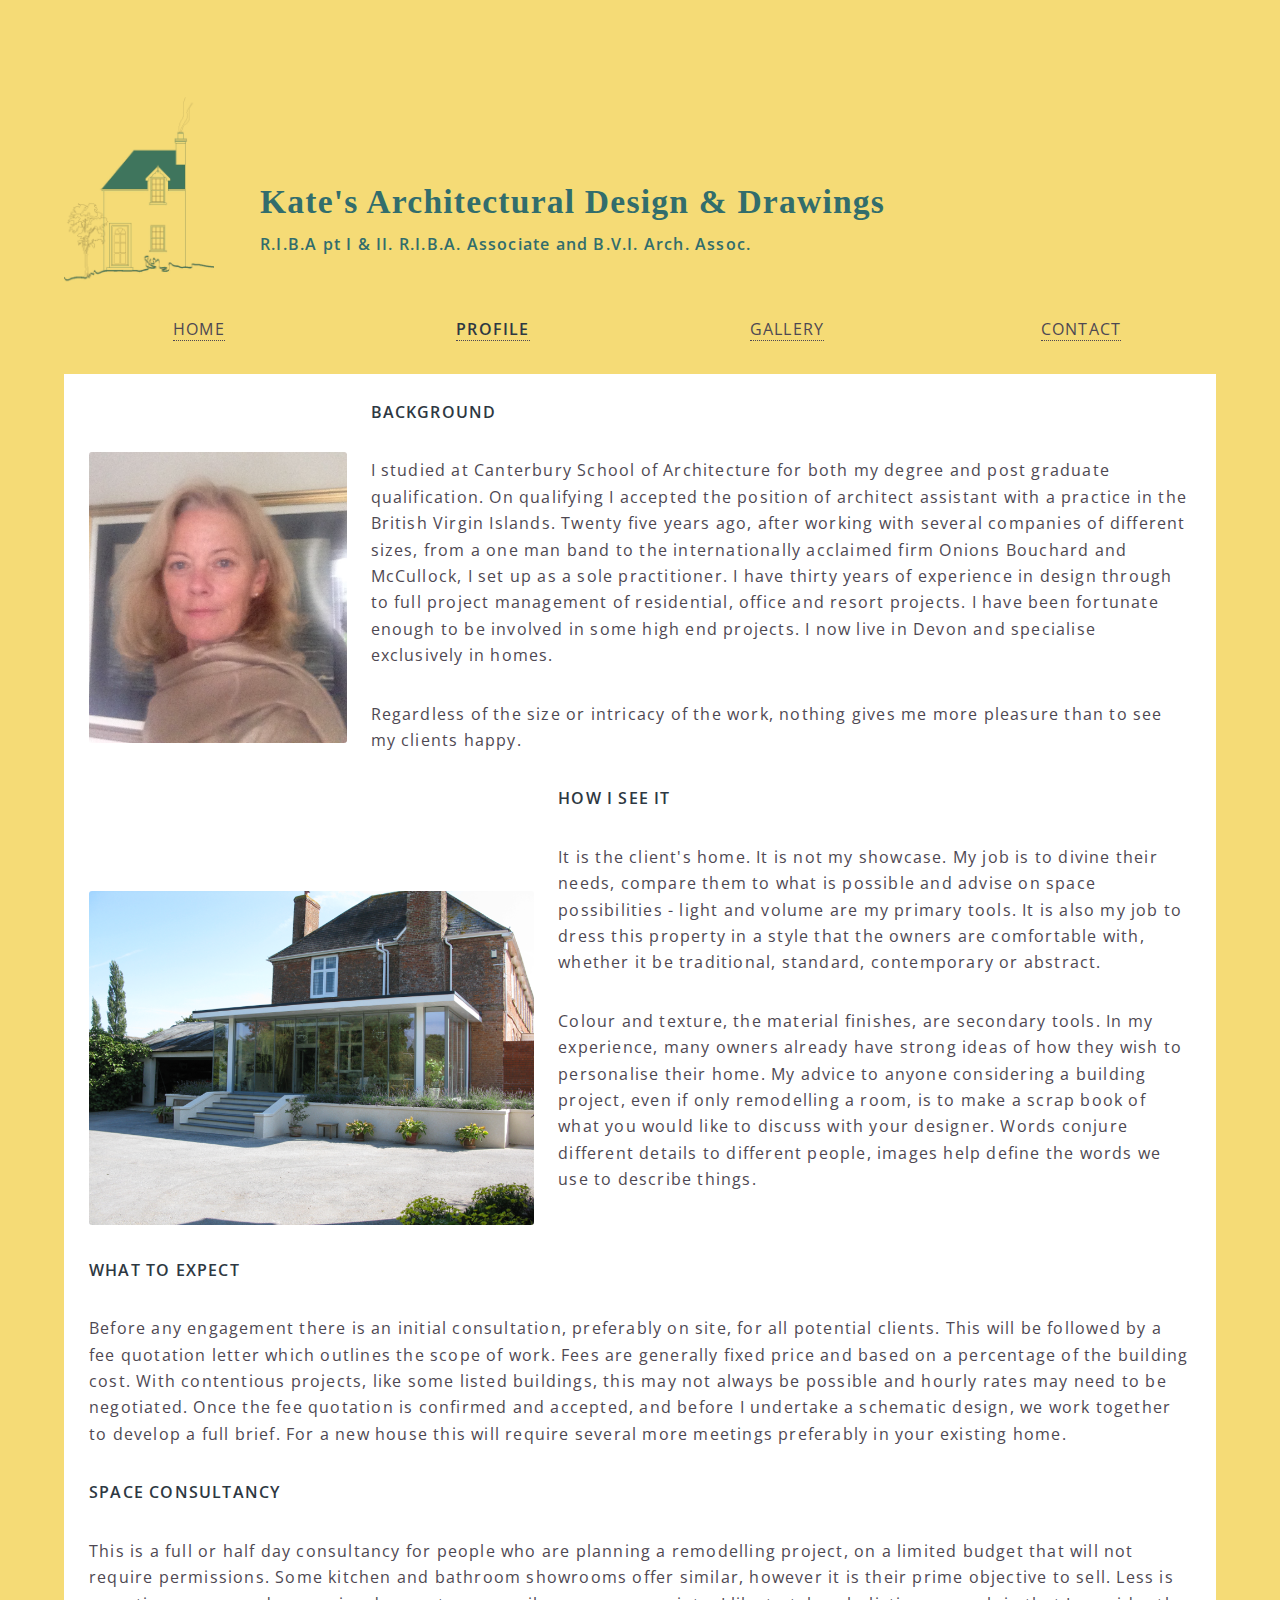
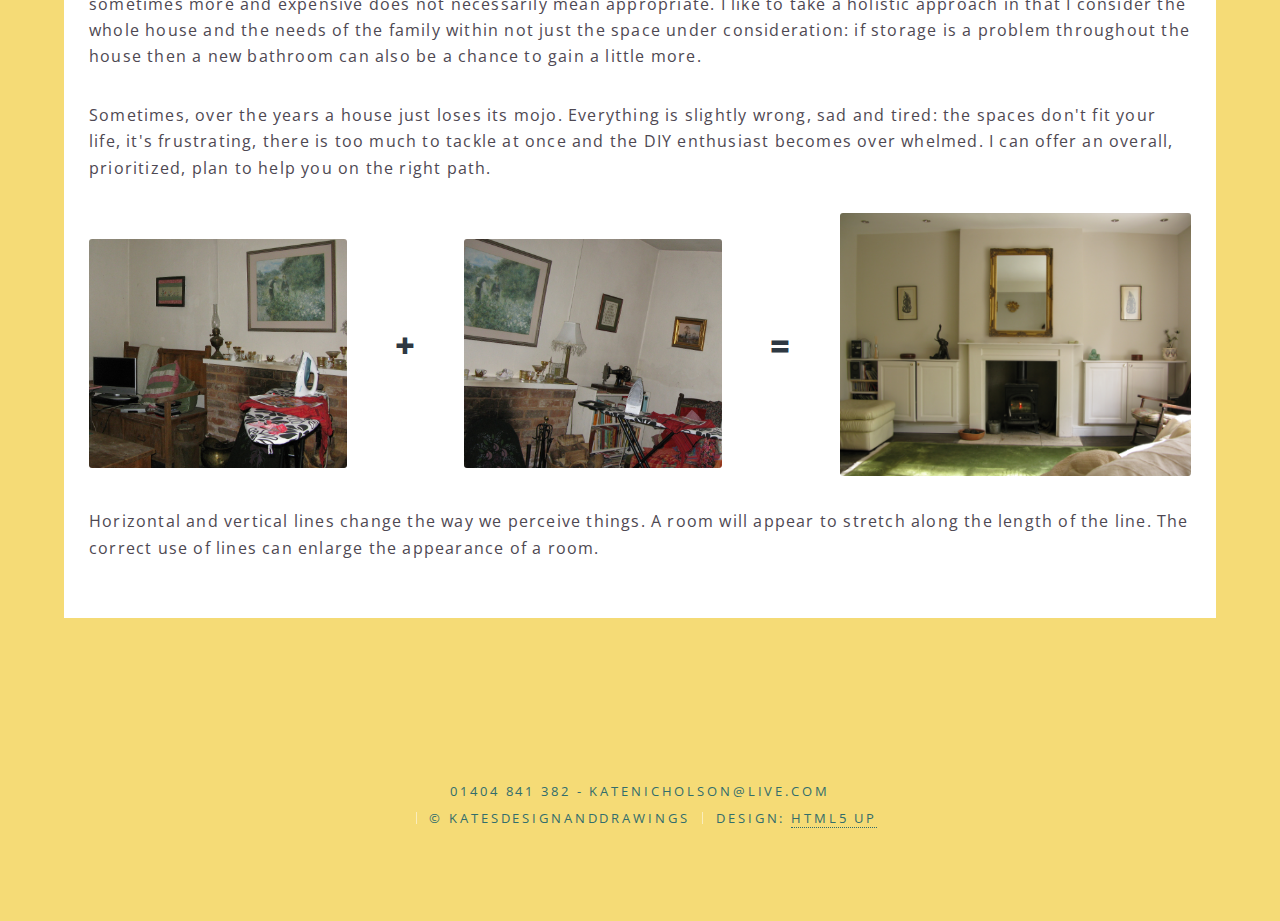
<file: profile/index.html>
<!DOCTYPE HTML>
<!--
	Spectral by HTML5 UP
	html5up.net | @n33co
	Free for personal and commercial use under the CCA 3.0 license (html5up.net/license)
-->
<html>
	<head>
		<title>Kate's Architectural Design & Drawings</title>
		<meta charset="utf-8" />
		<meta name="viewport" content="width=device-width, initial-scale=1" />
		<!--[if lte IE 8]><script src="../assets/js/ie/html5shiv.js"></script><![endif]-->
		<link rel="stylesheet" href="../assets/css/main.css" />
		<!--[if lte IE 8]><link rel="stylesheet" href="../assets/css/ie8.css" /><![endif]-->
		<!--[if lte IE 9]><link rel="stylesheet" href="../assets/css/ie9.css" /><![endif]-->
	</head>
	<body>

		<!-- Page Wrapper -->
			<div>

				<!-- Main -->
					<article id="main">


						<section class="wrapper style5" style="background-color: #F5DB76">
							<div class="inner">
								<div style="background-color: #F5DB76;"> 
									<header>
										<div class="row">
											<div class="2u 12u$(medium)">
												<span class="image fit" style="width: 150px"><img src="../images/logo.png" alt="" /></span>
											</div>
											<div class="10u$ 12u$(medium)">
												</br></br></br></br>
												<h2 style="color: #326D6C; font-family: 'Dancing Script', cursive;" >Kate's Architectural Design & Drawings</h2>
												<p><b style="color: #326D6C">R.I.B.A pt I & II. R.I.B.A. Associate and B.V.I. Arch. Assoc.</b></p>
											</div>
										</div>
									</header>

									<div class="row" style="text-align: center">
										<div class="3u 12u$(medium)">
											<a href='../'>HOME</a>
										</div>
										<div class="3u 12u$(medium)">
											<a href='../profile/'><b>PROFILE</b></a>
										</div>
										<div class="3u 12u$(medium)">
											<a href='../gallery1/'>GALLERY</a>
										</div>
										<div class="3u 12u$(medium)">
											<a href='../contact/'>CONTACT</a>
										</div>
									</div>
									<p></p>
								</div>


								<div style="background-color: #FFFFFF; padding: 25px"> 
									<div class="row">
										<div class="3u 12u$(medium)">
											</br></br>
											<span class="image fit"><img src="../images/2.png" alt="" /></span>
										</div>
										<div class="9u$ 12u$(medium)">
											<p>
												<b>BACKGROUND</b>
											</p>
											<p>
												I studied at Canterbury School of Architecture for both my degree and post graduate qualification. On qualifying I accepted the position of architect assistant with a practice in the British Virgin Islands. Twenty five years ago, after working with several companies of different sizes, from a one man band to the internationally acclaimed firm Onions Bouchard and McCullock, I set up as a sole practitioner. I have thirty years of experience in design through to full project management of residential, office and resort projects. I have been fortunate enough to be involved in some high end projects. I now live in Devon and specialise exclusively in homes.
											</p>
											<p>
												Regardless of the size or intricacy of the work, nothing gives me more pleasure than to see my clients happy.
											</p>
										</div>
									</div>	

									<div class="row">
										<div class="5u 12u$(medium)">
											</br></br></br></br>
											<span class="image fit"><img src="../images/3.png" alt="" /></span>


										</div>
										<div class="7u$ 12u$(medium)">
											<p>
												<b>HOW I SEE IT</b>
											</p>
											<p>
												It is the client's home. It is not my showcase. My job is to divine their needs, compare them to what is possible and advise on space possibilities - light and volume are my primary tools. It is also my job to dress this property in a style that the owners are comfortable with, whether it be traditional, standard, contemporary or abstract.
											</p>
											<p>
												Colour and texture, the material finishes, are secondary tools. In my experience, many owners already have strong ideas of how they wish to personalise their home. My advice to anyone considering a building project, even if only remodelling a room, is to make a scrap book of what you would like to discuss with your designer. Words conjure different details to different people, images help define the words we use to describe things.
											</p>
										</div>
									</div>		
									<div>
										<p>
											<b>WHAT TO EXPECT</b>
										</p>
										<p>
											Before any engagement there is an initial consultation, preferably on site, for all potential clients. This will be followed by a fee quotation letter which outlines the scope of work. Fees are generally fixed price and based on a percentage of the building cost. With contentious projects, like some listed buildings, this may not always be possible and hourly rates may need to be negotiated. Once the fee quotation is confirmed and accepted, and before I undertake a schematic design, we work together to develop a full brief. For a new house this will require several more meetings preferably in your existing home.
										</p>
									</div>
									<div>
										<p>
											<b>SPACE CONSULTANCY</b>
										</p>
										<p>
											This is a full or half day consultancy for people who are planning a remodelling project, on a limited budget that will not require permissions. Some kitchen and bathroom showrooms offer similar, however it is their prime objective to sell. Less is sometimes more and expensive does not necessarily mean appropriate. I like to take a holistic approach in that I consider the whole house and the needs of the family within not just the space under consideration: if storage is a problem throughout the house then a new bathroom can also be a chance to gain a little more.
										</p>
										<p>
											Sometimes, over the years a house just loses its mojo. Everything is slightly wrong, sad and tired: the spaces don't fit your life, it's frustrating, there is too much to tackle at once and the DIY enthusiast becomes over whelmed. I can offer an overall, prioritized, plan to help you on the right path.
										</p>
									</div>

									<div class="row" style="text-align: center">
										<div class="3u 12u$(medium)">
											</br>
											<span class="image fit"><img src="../images/4.png" alt="" /></span>
										</div>
										<div class="1u 12u$(medium)"></br></br></br></br></br><h2>+</h2>
										</div>
										<div class="3u 12u$(medium)">
											</br>
											<span class="image fit"><img src="../images/5.png" alt="" /></span>
										</div>
										<div class="1u 12u$(medium)"></br></br></br></br></br><h2>=</h2>
										</div>
										<div class="4u$ 12u$(medium)">
											<span class="image fit"><img src="../images/6.png" alt="" /></span>
										</div>
									</div>

									<div>
										<p>
											Horizontal and vertical lines change the way we perceive things. A room will appear to stretch along the length of the line. The correct use of lines can enlarge the appearance of a room.
										</p>
									</div>
								</div>
							</div>
						</section>
					</article>

				<!-- Footer -->
					<footer id="footer" style="background-color: #F5DB76">
						<ul class="copyright" style="color: #326D6C;">
							01404 841 382 - katenicholson@live.com</br>
							<li>&copy; KatesDesignAndDrawings</li><li>Design: <a href="http://html5up.net">HTML5 UP</a></li>
						</ul>
					</footer>

			</div>

		<!-- Scripts -->
			<script src="../assets/js/jquery.min.js"></script>
			<script src="../assets/js/jquery.scrollex.min.js"></script>
			<script src="../assets/js/jquery.scrolly.min.js"></script>
			<script src="../assets/js/skel.min.js"></script>
			<script src="../assets/js/util.js"></script>
			<!--[if lte IE 8]><script src="../assets/js/ie/respond.min.js"></script><![endif]-->
			<script src="../assets/js/main.js"></script>

	</body>
</html>
</file>
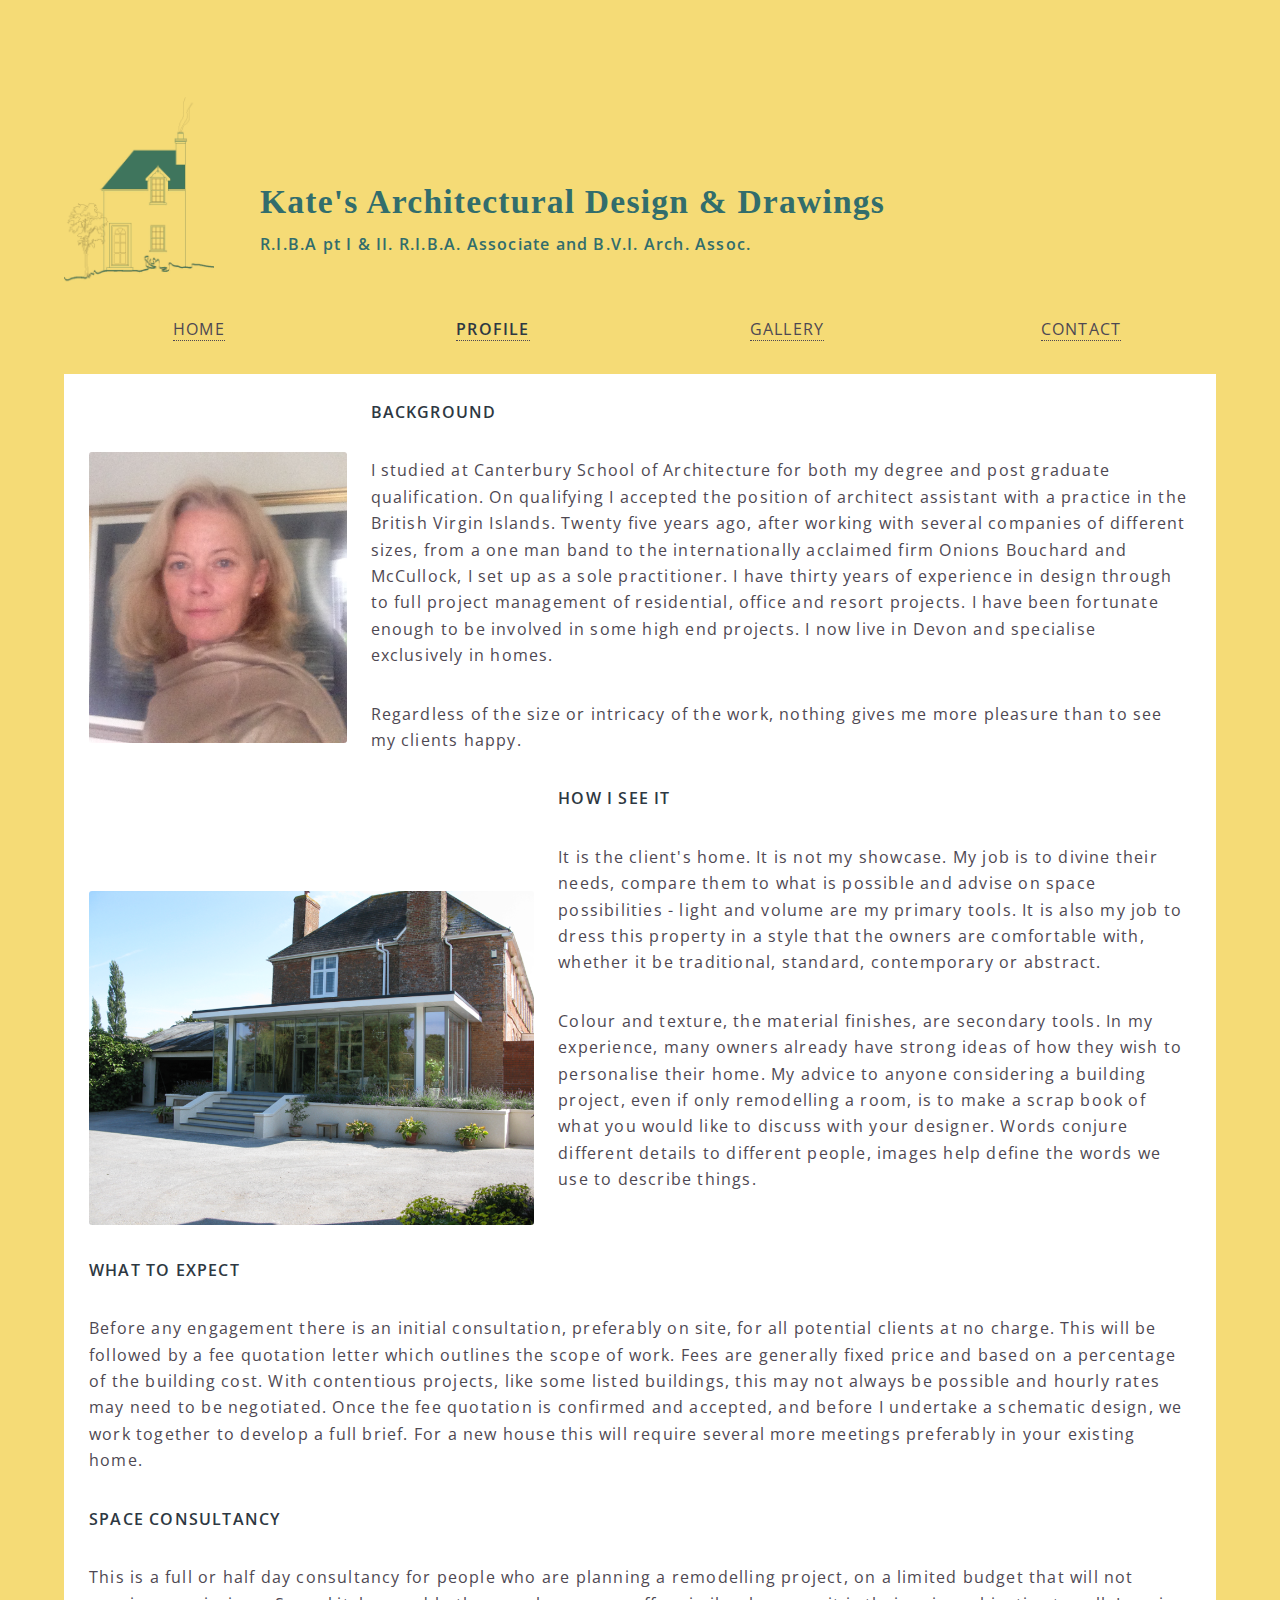
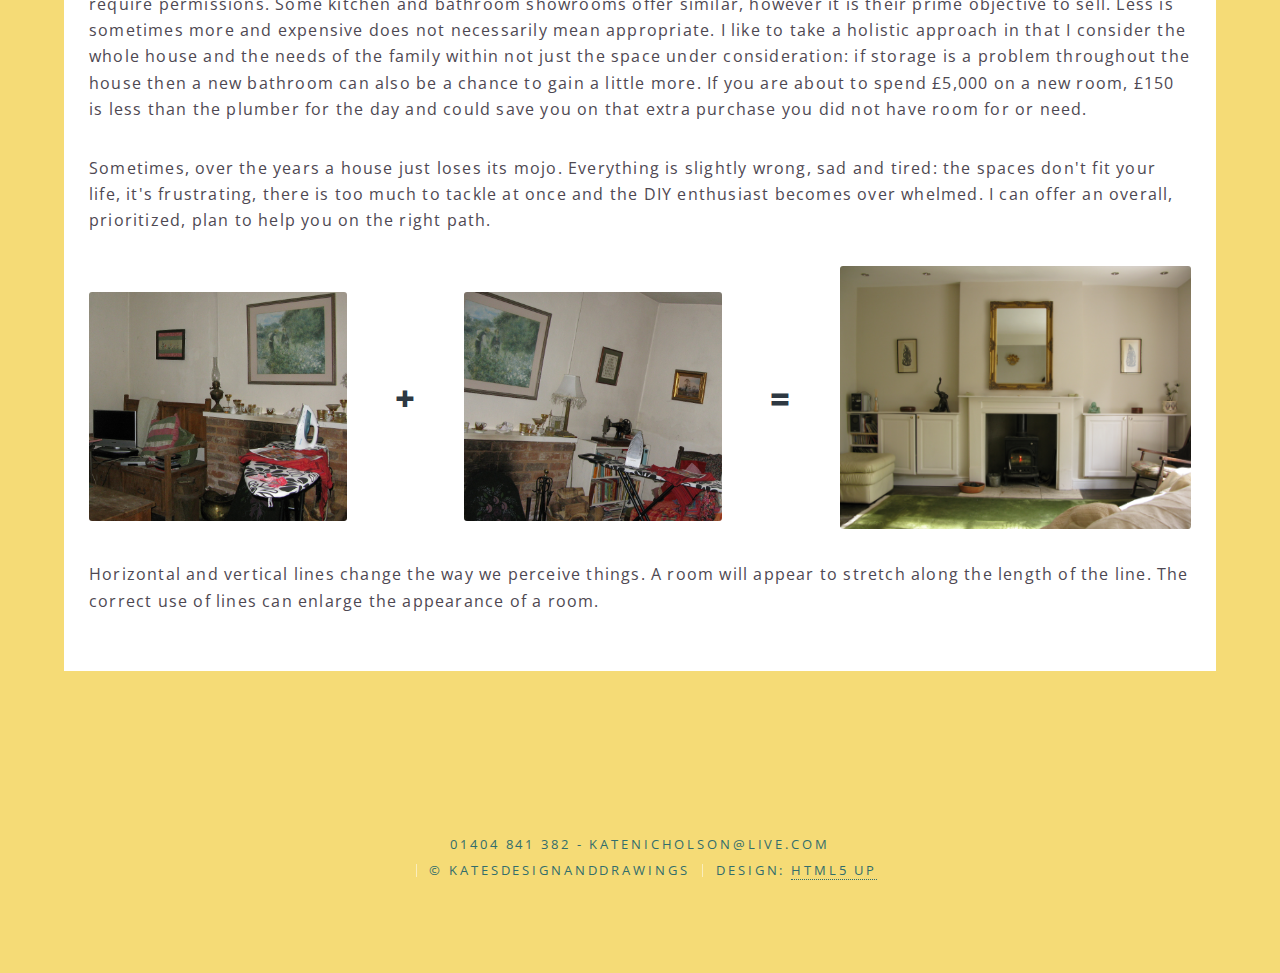
<file: profile/index_old.html>
<!DOCTYPE HTML>
<!--
	Spectral by HTML5 UP
	html5up.net | @n33co
	Free for personal and commercial use under the CCA 3.0 license (html5up.net/license)
-->
<html>
	<head>
		<title>Kate's Architectural Design & Drawings</title>
		<meta charset="utf-8" />
		<meta name="viewport" content="width=device-width, initial-scale=1" />
		<!--[if lte IE 8]><script src="../assets/js/ie/html5shiv.js"></script><![endif]-->
		<link rel="stylesheet" href="../assets/css/main.css" />
		<!--[if lte IE 8]><link rel="stylesheet" href="../assets/css/ie8.css" /><![endif]-->
		<!--[if lte IE 9]><link rel="stylesheet" href="../assets/css/ie9.css" /><![endif]-->
	</head>
	<body>

		<!-- Page Wrapper -->
			<div>

				<!-- Main -->
					<article id="main">


						<section class="wrapper style5" style="background-color: #F5DB76">
							<div class="inner">
								<div style="background-color: #F5DB76;"> 
									<header>
										<div class="row">
											<div class="2u 12u$(medium)">
												<span class="image fit" style="width: 150px"><img src="../images/logo.png" alt="" /></span>
											</div>
											<div class="10u$ 12u$(medium)">
												</br></br></br></br>
												<h2 style="color: #326D6C; font-family: 'Dancing Script', cursive;" >Kate's Architectural Design & Drawings</h2>
												<p><b style="color: #326D6C">R.I.B.A pt I & II. R.I.B.A. Associate and B.V.I. Arch. Assoc.</b></p>
											</div>
										</div>
									</header>

									<div class="row" style="text-align: center">
										<div class="3u 12u$(medium)">
											<a href='../'>HOME</a>
										</div>
										<div class="3u 12u$(medium)">
											<a href='../profile/'><b>PROFILE</b></a>
										</div>
										<div class="3u 12u$(medium)">
											<a href='../gallery1/'>GALLERY</a>
										</div>
										<div class="3u 12u$(medium)">
											<a href='../contact/'>CONTACT</a>
										</div>
									</div>
									<p></p>
								</div>


								<div style="background-color: #FFFFFF; padding: 25px"> 
									<div class="row">
										<div class="3u 12u$(medium)">
											</br></br>
											<span class="image fit"><img src="../images/2.png" alt="" /></span>
										</div>
										<div class="9u$ 12u$(medium)">
											<p>
												<b>BACKGROUND</b>
											</p>
											<p>
												I studied at Canterbury School of Architecture for both my degree and post graduate qualification. On qualifying I accepted the position of architect assistant with a practice in the British Virgin Islands. Twenty five years ago, after working with several companies of different sizes, from a one man band to the internationally acclaimed firm Onions Bouchard and McCullock, I set up as a sole practitioner. I have thirty years of experience in design through to full project management of residential, office and resort projects. I have been fortunate enough to be involved in some high end projects. I now live in Devon and specialise exclusively in homes.
											</p>
											<p>
												Regardless of the size or intricacy of the work, nothing gives me more pleasure than to see my clients happy.
											</p>
										</div>
									</div>	

									<div class="row">
										<div class="5u 12u$(medium)">
											</br></br></br></br>
											<span class="image fit"><img src="../images/3.png" alt="" /></span>


										</div>
										<div class="7u$ 12u$(medium)">
											<p>
												<b>HOW I SEE IT</b>
											</p>
											<p>
												It is the client's home. It is not my showcase. My job is to divine their needs, compare them to what is possible and advise on space possibilities - light and volume are my primary tools. It is also my job to dress this property in a style that the owners are comfortable with, whether it be traditional, standard, contemporary or abstract.
											</p>
											<p>
												Colour and texture, the material finishes, are secondary tools. In my experience, many owners already have strong ideas of how they wish to personalise their home. My advice to anyone considering a building project, even if only remodelling a room, is to make a scrap book of what you would like to discuss with your designer. Words conjure different details to different people, images help define the words we use to describe things.
											</p>
										</div>
									</div>		
									<div>
										<p>
											<b>WHAT TO EXPECT</b>
										</p>
										<p>
											Before any engagement there is an initial consultation, preferably on site, for all potential clients at no charge. This will be followed by a fee quotation letter which outlines the scope of work. Fees are generally fixed price and based on a percentage of the building cost. With contentious projects, like some listed buildings, this may not always be possible and hourly rates may need to be negotiated. Once the fee quotation is confirmed and accepted, and before I undertake a schematic design, we work together to develop a full brief. For a new house this will require several more meetings preferably in your existing home.
										</p>
									</div>
									<div>
										<p>
											<b>SPACE CONSULTANCY</b>
										</p>
										<p>
											This is a full or half day consultancy for people who are planning a remodelling project, on a limited budget that will not require permissions. Some kitchen and bathroom showrooms offer similar, however it is their prime objective to sell. Less is sometimes more and expensive does not necessarily mean appropriate. I like to take a holistic approach in that I consider the whole house and the needs of the family within not just the space under consideration: if storage is a problem throughout the house then a new bathroom can also be a chance to gain a little more. If you are about to spend £5,000 on a new room, £150 is less than the plumber for the day and could save you on that extra purchase you did not have room for or need.
										</p>
										<p>
											Sometimes, over the years a house just loses its mojo. Everything is slightly wrong, sad and tired: the spaces don't fit your life, it's frustrating, there is too much to tackle at once and the DIY enthusiast becomes over whelmed. I can offer an overall, prioritized, plan to help you on the right path.
										</p>
									</div>

									<div class="row" style="text-align: center">
										<div class="3u 12u$(medium)">
											</br>
											<span class="image fit"><img src="../images/4.png" alt="" /></span>
										</div>
										<div class="1u 12u$(medium)"></br></br></br></br></br><h2>+</h2>
										</div>
										<div class="3u 12u$(medium)">
											</br>
											<span class="image fit"><img src="../images/5.png" alt="" /></span>
										</div>
										<div class="1u 12u$(medium)"></br></br></br></br></br><h2>=</h2>
										</div>
										<div class="4u$ 12u$(medium)">
											<span class="image fit"><img src="../images/6.png" alt="" /></span>
										</div>
									</div>

									<div>
										<p>
											Horizontal and vertical lines change the way we perceive things. A room will appear to stretch along the length of the line. The correct use of lines can enlarge the appearance of a room.
										</p>
									</div>
								</div>
							</div>
						</section>
					</article>

				<!-- Footer -->
					<footer id="footer" style="background-color: #F5DB76">
						<ul class="copyright" style="color: #326D6C;">
							01404 841 382 - katenicholson@live.com</br>
							<li>&copy; KatesDesignAndDrawings</li><li>Design: <a href="http://html5up.net">HTML5 UP</a></li>
						</ul>
					</footer>

			</div>

		<!-- Scripts -->
			<script src="../assets/js/jquery.min.js"></script>
			<script src="../assets/js/jquery.scrollex.min.js"></script>
			<script src="../assets/js/jquery.scrolly.min.js"></script>
			<script src="../assets/js/skel.min.js"></script>
			<script src="../assets/js/util.js"></script>
			<!--[if lte IE 8]><script src="../assets/js/ie/respond.min.js"></script><![endif]-->
			<script src="../assets/js/main.js"></script>

	</body>
</html>
</file>
<file: assets/css/ie8.css>
/*
	Spectral by HTML5 UP
	html5up.net | @n33co
	Free for personal and commercial use under the CCA 3.0 license (html5up.net/license)
*/

/* Icon */

	.icon.major {
		border: none;
	}

		.icon.major:before {
			font-size: 3em;
		}

/* Form */

	label {
		color: #2E3842;
	}

	input[type="text"],
	input[type="password"],
	input[type="email"],
	select,
	textarea {
		border: solid 1px #dfdfdf;
	}

/* Button */

	input[type="submit"],
	input[type="reset"],
	input[type="button"],
	button,
	.button {
		border: solid 2px #dfdfdf;
	}

		input[type="submit"].special,
		input[type="reset"].special,
		input[type="button"].special,
		button.special,
		.button.special {
			border: 0 !important;
		}

/* Page Wrapper + Menu */

	#menu {
		display: none;
	}

	body.is-menu-visible #menu {
		display: block;
	}

/* Header */

	#header nav > ul > li > a.menuToggle:after {
		display: none;
	}

/* Banner + Wrapper (style4) */

	#banner,
	.wrapper.style4 {
		-ms-behavior: url("assets/js/ie/backgroundsize.min.htc");
	}

		#banner:before,
		.wrapper.style4:before {
			display: none;
		}

/* Banner */

	#banner .more {
		height: 4em;
	}

		#banner .more:after {
			display: none;
		}

/* Main */

	#main > header {
		-ms-behavior: url("assets/js/ie/backgroundsize.min.htc");
	}

		#main > header:before {
			display: none;
		}
</file>
<file: assets/css/ie9.css>
/*
	Spectral by HTML5 UP
	html5up.net | @n33co
	Free for personal and commercial use under the CCA 3.0 license (html5up.net/license)
*/

/* Spotlight */

	.spotlight {
		display: block;
	}

		.spotlight .image {
			display: inline-block;
			vertical-align: top;
		}

		.spotlight .content {
			padding: 4em 4em 2em 4em ;
			display: inline-block;
		}

		.spotlight:after {
			clear: both;
			content: '';
			display: block;
		}

/* Features */

	.features {
		display: block;
	}

		.features li {
			float: left;
		}

		.features:after {
			content: '';
			display: block;
			clear: both;
		}

/* Banner + Wrapper (style4) */

	#banner,
	.wrapper.style4 {
		background-image: url("../../images/banner.jpg");
		background-position: center center;
		background-repeat: no-repeat;
		background-size: cover;
		position: relative;
	}

		#banner:before,
		.wrapper.style4:before {
			background: #000000;
			content: '';
			height: 100%;
			left: 0;
			opacity: 0.5;
			position: absolute;
			top: 0;
			width: 100%;
		}

		#banner .inner,
		.wrapper.style4 .inner {
			position: relative;
			z-index: 1;
		}

/* Banner */

	#banner {
		padding: 14em 0 12em 0 ;
		height: auto;
	}

		#banner:after {
			display: none;
		}

/* CTA */

	#cta .inner header {
		float: left;
	}

	#cta .inner .actions {
		float: left;
	}

	#cta .inner:after {
		clear: both;
		content: '';
		display: block;
	}

/* Main */

	#main > header {
		background-image: url("../../images/banner.jpg");
		background-position: center center;
		background-repeat: no-repeat;
		background-size: cover;
		position: relative;
	}

		#main > header:before {
			background: #000000;
			content: '';
			height: 100%;
			left: 0;
			opacity: 0.5;
			position: absolute;
			top: 0;
			width: 100%;
		}

		#main > header > * {
			position: relative;
			z-index: 1;
		}
</file>
<file: assets/css/main.css>
@import url(font-awesome.min.css);
@import url("http://fonts.googleapis.com/css?family=Open+Sans:400,400italic,600,600italic,800,800italic");
@import url(https://fonts.googleapis.com/css?family=Italianno);

/*
	Spectral by HTML5 UP
	html5up.net | @n33co
	Free for personal and commercial use under the CCA 3.0 license (html5up.net/license)
*/

/* Reset */

	html, body, div, span, applet, object, iframe, h1, h2, h3, h4, h5, h6, p, blockquote, pre, a, abbr, acronym, address, big, cite, code, del, dfn, em, img, ins, kbd, q, s, samp, small, strike, strong, sub, sup, tt, var, b, u, i, center, dl, dt, dd, ol, ul, li, fieldset, form, label, legend, table, caption, tbody, tfoot, thead, tr, th, td, article, aside, canvas, details, embed, figure, figcaption, footer, header, hgroup, menu, nav, output, ruby, section, summary, time, mark, audio, video {
		margin: 0;
		padding: 0;
		border: 0;
		font-size: 100%;
		font: inherit;
		vertical-align: baseline;
	}

	article, aside, details, figcaption, figure, footer, header, hgroup, menu, nav, section {
		display: block;
	}

	body {
		line-height: 1;
	}

	ol, ul {
		list-style: none;
	}

	blockquote, q {
		quotes: none;
	}

	blockquote:before, blockquote:after, q:before, q:after {
		content: '';
		content: none;
	}

	table {
		border-collapse: collapse;
		border-spacing: 0;
	}

	body {
		-webkit-text-size-adjust: none;
	}

/* Box Model */

	*, *:before, *:after {
		-moz-box-sizing: border-box;
		-webkit-box-sizing: border-box;
		box-sizing: border-box;
	}

/* Grid */

	.row {
		border-bottom: solid 1px transparent;
		-moz-box-sizing: border-box;
		-webkit-box-sizing: border-box;
		box-sizing: border-box;
	}

	.row > * {
		float: left;
		-moz-box-sizing: border-box;
		-webkit-box-sizing: border-box;
		box-sizing: border-box;
	}

	.row:after, .row:before {
		content: '';
		display: block;
		clear: both;
		height: 0;
	}

	.row.uniform > * > :first-child {
		margin-top: 0;
	}

	.row.uniform > * > :last-child {
		margin-bottom: 0;
	}

	.row.\30 \25 > * {
		padding: 0 0 0 0em;
	}

	.row.\30 \25 {
		margin: 0 0 -1px 0em;
	}

	.row.uniform.\30 \25 > * {
		padding: 0em 0 0 0em;
	}

	.row.uniform.\30 \25 {
		margin: 0em 0 -1px 0em;
	}

	.row > * {
		padding: 0 0 0 1.5em;
	}

	.row {
		margin: 0 0 -1px -1.5em;
	}

	.row.uniform > * {
		padding: 1.5em 0 0 1.5em;
	}

	.row.uniform {
		margin: -1.5em 0 -1px -1.5em;
	}

	.row.\32 00\25 > * {
		padding: 0 0 0 3em;
	}

	.row.\32 00\25 {
		margin: 0 0 -1px -3em;
	}

	.row.uniform.\32 00\25 > * {
		padding: 3em 0 0 3em;
	}

	.row.uniform.\32 00\25 {
		margin: -3em 0 -1px -3em;
	}

	.row.\31 50\25 > * {
		padding: 0 0 0 2.25em;
	}

	.row.\31 50\25 {
		margin: 0 0 -1px -2.25em;
	}

	.row.uniform.\31 50\25 > * {
		padding: 2.25em 0 0 2.25em;
	}

	.row.uniform.\31 50\25 {
		margin: -2.25em 0 -1px -2.25em;
	}

	.row.\35 0\25 > * {
		padding: 0 0 0 0.75em;
	}

	.row.\35 0\25 {
		margin: 0 0 -1px -0.75em;
	}

	.row.uniform.\35 0\25 > * {
		padding: 0.75em 0 0 0.75em;
	}

	.row.uniform.\35 0\25 {
		margin: -0.75em 0 -1px -0.75em;
	}

	.row.\32 5\25 > * {
		padding: 0 0 0 0.375em;
	}

	.row.\32 5\25 {
		margin: 0 0 -1px -0.375em;
	}

	.row.uniform.\32 5\25 > * {
		padding: 0.375em 0 0 0.375em;
	}

	.row.uniform.\32 5\25 {
		margin: -0.375em 0 -1px -0.375em;
	}

	.\31 2u, .\31 2u\24 {
		width: 100%;
		clear: none;
		margin-left: 0;
	}

	.\31 1u, .\31 1u\24 {
		width: 91.6666666667%;
		clear: none;
		margin-left: 0;
	}

	.\31 0u, .\31 0u\24 {
		width: 83.3333333333%;
		clear: none;
		margin-left: 0;
	}

	.\39 u, .\39 u\24 {
		width: 75%;
		clear: none;
		margin-left: 0;
	}

	.\38 u, .\38 u\24 {
		width: 66.6666666667%;
		clear: none;
		margin-left: 0;
	}

	.\37 u, .\37 u\24 {
		width: 58.3333333333%;
		clear: none;
		margin-left: 0;
	}

	.\36 u, .\36 u\24 {
		width: 50%;
		clear: none;
		margin-left: 0;
	}

	.\35 u, .\35 u\24 {
		width: 41.6666666667%;
		clear: none;
		margin-left: 0;
	}

	.\34 u, .\34 u\24 {
		width: 33.3333333333%;
		clear: none;
		margin-left: 0;
	}

	.\33 u, .\33 u\24 {
		width: 25%;
		clear: none;
		margin-left: 0;
	}

	.\32 u, .\32 u\24 {
		width: 16.6666666667%;
		clear: none;
		margin-left: 0;
	}

	.\31 u, .\31 u\24 {
		width: 8.3333333333%;
		clear: none;
		margin-left: 0;
	}

	.\31 2u\24 + *,
	.\31 1u\24 + *,
	.\31 0u\24 + *,
	.\39 u\24 + *,
	.\38 u\24 + *,
	.\37 u\24 + *,
	.\36 u\24 + *,
	.\35 u\24 + *,
	.\34 u\24 + *,
	.\33 u\24 + *,
	.\32 u\24 + *,
	.\31 u\24 + * {
		clear: left;
	}

	.\-11u {
		margin-left: 91.66667%;
	}

	.\-10u {
		margin-left: 83.33333%;
	}

	.\-9u {
		margin-left: 75%;
	}

	.\-8u {
		margin-left: 66.66667%;
	}

	.\-7u {
		margin-left: 58.33333%;
	}

	.\-6u {
		margin-left: 50%;
	}

	.\-5u {
		margin-left: 41.66667%;
	}

	.\-4u {
		margin-left: 33.33333%;
	}

	.\-3u {
		margin-left: 25%;
	}

	.\-2u {
		margin-left: 16.66667%;
	}

	.\-1u {
		margin-left: 8.33333%;
	}

	@media screen and (max-width: 1680px) {

		.row > * {
			padding: 0 0 0 1.5em;
		}

		.row {
			margin: 0 0 -1px -1.5em;
		}

		.row.uniform > * {
			padding: 1.5em 0 0 1.5em;
		}

		.row.uniform {
			margin: -1.5em 0 -1px -1.5em;
		}

		.row.\32 00\25 > * {
			padding: 0 0 0 3em;
		}

		.row.\32 00\25 {
			margin: 0 0 -1px -3em;
		}

		.row.uniform.\32 00\25 > * {
			padding: 3em 0 0 3em;
		}

		.row.uniform.\32 00\25 {
			margin: -3em 0 -1px -3em;
		}

		.row.\31 50\25 > * {
			padding: 0 0 0 2.25em;
		}

		.row.\31 50\25 {
			margin: 0 0 -1px -2.25em;
		}

		.row.uniform.\31 50\25 > * {
			padding: 2.25em 0 0 2.25em;
		}

		.row.uniform.\31 50\25 {
			margin: -2.25em 0 -1px -2.25em;
		}

		.row.\35 0\25 > * {
			padding: 0 0 0 0.75em;
		}

		.row.\35 0\25 {
			margin: 0 0 -1px -0.75em;
		}

		.row.uniform.\35 0\25 > * {
			padding: 0.75em 0 0 0.75em;
		}

		.row.uniform.\35 0\25 {
			margin: -0.75em 0 -1px -0.75em;
		}

		.row.\32 5\25 > * {
			padding: 0 0 0 0.375em;
		}

		.row.\32 5\25 {
			margin: 0 0 -1px -0.375em;
		}

		.row.uniform.\32 5\25 > * {
			padding: 0.375em 0 0 0.375em;
		}

		.row.uniform.\32 5\25 {
			margin: -0.375em 0 -1px -0.375em;
		}

		.\31 2u\28xlarge\29, .\31 2u\24\28xlarge\29 {
			width: 100%;
			clear: none;
			margin-left: 0;
		}

		.\31 1u\28xlarge\29, .\31 1u\24\28xlarge\29 {
			width: 91.6666666667%;
			clear: none;
			margin-left: 0;
		}

		.\31 0u\28xlarge\29, .\31 0u\24\28xlarge\29 {
			width: 83.3333333333%;
			clear: none;
			margin-left: 0;
		}

		.\39 u\28xlarge\29, .\39 u\24\28xlarge\29 {
			width: 75%;
			clear: none;
			margin-left: 0;
		}

		.\38 u\28xlarge\29, .\38 u\24\28xlarge\29 {
			width: 66.6666666667%;
			clear: none;
			margin-left: 0;
		}

		.\37 u\28xlarge\29, .\37 u\24\28xlarge\29 {
			width: 58.3333333333%;
			clear: none;
			margin-left: 0;
		}

		.\36 u\28xlarge\29, .\36 u\24\28xlarge\29 {
			width: 50%;
			clear: none;
			margin-left: 0;
		}

		.\35 u\28xlarge\29, .\35 u\24\28xlarge\29 {
			width: 41.6666666667%;
			clear: none;
			margin-left: 0;
		}

		.\34 u\28xlarge\29, .\34 u\24\28xlarge\29 {
			width: 33.3333333333%;
			clear: none;
			margin-left: 0;
		}

		.\33 u\28xlarge\29, .\33 u\24\28xlarge\29 {
			width: 25%;
			clear: none;
			margin-left: 0;
		}

		.\32 u\28xlarge\29, .\32 u\24\28xlarge\29 {
			width: 16.6666666667%;
			clear: none;
			margin-left: 0;
		}

		.\31 u\28xlarge\29, .\31 u\24\28xlarge\29 {
			width: 8.3333333333%;
			clear: none;
			margin-left: 0;
		}

		.\31 2u\24\28xlarge\29 + *,
		.\31 1u\24\28xlarge\29 + *,
		.\31 0u\24\28xlarge\29 + *,
		.\39 u\24\28xlarge\29 + *,
		.\38 u\24\28xlarge\29 + *,
		.\37 u\24\28xlarge\29 + *,
		.\36 u\24\28xlarge\29 + *,
		.\35 u\24\28xlarge\29 + *,
		.\34 u\24\28xlarge\29 + *,
		.\33 u\24\28xlarge\29 + *,
		.\32 u\24\28xlarge\29 + *,
		.\31 u\24\28xlarge\29 + * {
			clear: left;
		}

		.\-11u\28xlarge\29 {
			margin-left: 91.66667%;
		}

		.\-10u\28xlarge\29 {
			margin-left: 83.33333%;
		}

		.\-9u\28xlarge\29 {
			margin-left: 75%;
		}

		.\-8u\28xlarge\29 {
			margin-left: 66.66667%;
		}

		.\-7u\28xlarge\29 {
			margin-left: 58.33333%;
		}

		.\-6u\28xlarge\29 {
			margin-left: 50%;
		}

		.\-5u\28xlarge\29 {
			margin-left: 41.66667%;
		}

		.\-4u\28xlarge\29 {
			margin-left: 33.33333%;
		}

		.\-3u\28xlarge\29 {
			margin-left: 25%;
		}

		.\-2u\28xlarge\29 {
			margin-left: 16.66667%;
		}

		.\-1u\28xlarge\29 {
			margin-left: 8.33333%;
		}

	}

	@media screen and (max-width: 1280px) {

		.row > * {
			padding: 0 0 0 1.5em;
		}

		.row {
			margin: 0 0 -1px -1.5em;
		}

		.row.uniform > * {
			padding: 1.5em 0 0 1.5em;
		}

		.row.uniform {
			margin: -1.5em 0 -1px -1.5em;
		}

		.row.\32 00\25 > * {
			padding: 0 0 0 3em;
		}

		.row.\32 00\25 {
			margin: 0 0 -1px -3em;
		}

		.row.uniform.\32 00\25 > * {
			padding: 3em 0 0 3em;
		}

		.row.uniform.\32 00\25 {
			margin: -3em 0 -1px -3em;
		}

		.row.\31 50\25 > * {
			padding: 0 0 0 2.25em;
		}

		.row.\31 50\25 {
			margin: 0 0 -1px -2.25em;
		}

		.row.uniform.\31 50\25 > * {
			padding: 2.25em 0 0 2.25em;
		}

		.row.uniform.\31 50\25 {
			margin: -2.25em 0 -1px -2.25em;
		}

		.row.\35 0\25 > * {
			padding: 0 0 0 0.75em;
		}

		.row.\35 0\25 {
			margin: 0 0 -1px -0.75em;
		}

		.row.uniform.\35 0\25 > * {
			padding: 0.75em 0 0 0.75em;
		}

		.row.uniform.\35 0\25 {
			margin: -0.75em 0 -1px -0.75em;
		}

		.row.\32 5\25 > * {
			padding: 0 0 0 0.375em;
		}

		.row.\32 5\25 {
			margin: 0 0 -1px -0.375em;
		}

		.row.uniform.\32 5\25 > * {
			padding: 0.375em 0 0 0.375em;
		}

		.row.uniform.\32 5\25 {
			margin: -0.375em 0 -1px -0.375em;
		}

		.\31 2u\28large\29, .\31 2u\24\28large\29 {
			width: 100%;
			clear: none;
			margin-left: 0;
		}

		.\31 1u\28large\29, .\31 1u\24\28large\29 {
			width: 91.6666666667%;
			clear: none;
			margin-left: 0;
		}

		.\31 0u\28large\29, .\31 0u\24\28large\29 {
			width: 83.3333333333%;
			clear: none;
			margin-left: 0;
		}

		.\39 u\28large\29, .\39 u\24\28large\29 {
			width: 75%;
			clear: none;
			margin-left: 0;
		}

		.\38 u\28large\29, .\38 u\24\28large\29 {
			width: 66.6666666667%;
			clear: none;
			margin-left: 0;
		}

		.\37 u\28large\29, .\37 u\24\28large\29 {
			width: 58.3333333333%;
			clear: none;
			margin-left: 0;
		}

		.\36 u\28large\29, .\36 u\24\28large\29 {
			width: 50%;
			clear: none;
			margin-left: 0;
		}

		.\35 u\28large\29, .\35 u\24\28large\29 {
			width: 41.6666666667%;
			clear: none;
			margin-left: 0;
		}

		.\34 u\28large\29, .\34 u\24\28large\29 {
			width: 33.3333333333%;
			clear: none;
			margin-left: 0;
		}

		.\33 u\28large\29, .\33 u\24\28large\29 {
			width: 25%;
			clear: none;
			margin-left: 0;
		}

		.\32 u\28large\29, .\32 u\24\28large\29 {
			width: 16.6666666667%;
			clear: none;
			margin-left: 0;
		}

		.\31 u\28large\29, .\31 u\24\28large\29 {
			width: 8.3333333333%;
			clear: none;
			margin-left: 0;
		}

		.\31 2u\24\28large\29 + *,
		.\31 1u\24\28large\29 + *,
		.\31 0u\24\28large\29 + *,
		.\39 u\24\28large\29 + *,
		.\38 u\24\28large\29 + *,
		.\37 u\24\28large\29 + *,
		.\36 u\24\28large\29 + *,
		.\35 u\24\28large\29 + *,
		.\34 u\24\28large\29 + *,
		.\33 u\24\28large\29 + *,
		.\32 u\24\28large\29 + *,
		.\31 u\24\28large\29 + * {
			clear: left;
		}

		.\-11u\28large\29 {
			margin-left: 91.66667%;
		}

		.\-10u\28large\29 {
			margin-left: 83.33333%;
		}

		.\-9u\28large\29 {
			margin-left: 75%;
		}

		.\-8u\28large\29 {
			margin-left: 66.66667%;
		}

		.\-7u\28large\29 {
			margin-left: 58.33333%;
		}

		.\-6u\28large\29 {
			margin-left: 50%;
		}

		.\-5u\28large\29 {
			margin-left: 41.66667%;
		}

		.\-4u\28large\29 {
			margin-left: 33.33333%;
		}

		.\-3u\28large\29 {
			margin-left: 25%;
		}

		.\-2u\28large\29 {
			margin-left: 16.66667%;
		}

		.\-1u\28large\29 {
			margin-left: 8.33333%;
		}

	}

	@media screen and (max-width: 980px) {

		.row > * {
			padding: 0 0 0 1.5em;
		}

		.row {
			margin: 0 0 -1px -1.5em;
		}

		.row.uniform > * {
			padding: 1.5em 0 0 1.5em;
		}

		.row.uniform {
			margin: -1.5em 0 -1px -1.5em;
		}

		.row.\32 00\25 > * {
			padding: 0 0 0 3em;
		}

		.row.\32 00\25 {
			margin: 0 0 -1px -3em;
		}

		.row.uniform.\32 00\25 > * {
			padding: 3em 0 0 3em;
		}

		.row.uniform.\32 00\25 {
			margin: -3em 0 -1px -3em;
		}

		.row.\31 50\25 > * {
			padding: 0 0 0 2.25em;
		}

		.row.\31 50\25 {
			margin: 0 0 -1px -2.25em;
		}

		.row.uniform.\31 50\25 > * {
			padding: 2.25em 0 0 2.25em;
		}

		.row.uniform.\31 50\25 {
			margin: -2.25em 0 -1px -2.25em;
		}

		.row.\35 0\25 > * {
			padding: 0 0 0 0.75em;
		}

		.row.\35 0\25 {
			margin: 0 0 -1px -0.75em;
		}

		.row.uniform.\35 0\25 > * {
			padding: 0.75em 0 0 0.75em;
		}

		.row.uniform.\35 0\25 {
			margin: -0.75em 0 -1px -0.75em;
		}

		.row.\32 5\25 > * {
			padding: 0 0 0 0.375em;
		}

		.row.\32 5\25 {
			margin: 0 0 -1px -0.375em;
		}

		.row.uniform.\32 5\25 > * {
			padding: 0.375em 0 0 0.375em;
		}

		.row.uniform.\32 5\25 {
			margin: -0.375em 0 -1px -0.375em;
		}

		.\31 2u\28medium\29, .\31 2u\24\28medium\29 {
			width: 100%;
			clear: none;
			margin-left: 0;
		}

		.\31 1u\28medium\29, .\31 1u\24\28medium\29 {
			width: 91.6666666667%;
			clear: none;
			margin-left: 0;
		}

		.\31 0u\28medium\29, .\31 0u\24\28medium\29 {
			width: 83.3333333333%;
			clear: none;
			margin-left: 0;
		}

		.\39 u\28medium\29, .\39 u\24\28medium\29 {
			width: 75%;
			clear: none;
			margin-left: 0;
		}

		.\38 u\28medium\29, .\38 u\24\28medium\29 {
			width: 66.6666666667%;
			clear: none;
			margin-left: 0;
		}

		.\37 u\28medium\29, .\37 u\24\28medium\29 {
			width: 58.3333333333%;
			clear: none;
			margin-left: 0;
		}

		.\36 u\28medium\29, .\36 u\24\28medium\29 {
			width: 50%;
			clear: none;
			margin-left: 0;
		}

		.\35 u\28medium\29, .\35 u\24\28medium\29 {
			width: 41.6666666667%;
			clear: none;
			margin-left: 0;
		}

		.\34 u\28medium\29, .\34 u\24\28medium\29 {
			width: 33.3333333333%;
			clear: none;
			margin-left: 0;
		}

		.\33 u\28medium\29, .\33 u\24\28medium\29 {
			width: 25%;
			clear: none;
			margin-left: 0;
		}

		.\32 u\28medium\29, .\32 u\24\28medium\29 {
			width: 16.6666666667%;
			clear: none;
			margin-left: 0;
		}

		.\31 u\28medium\29, .\31 u\24\28medium\29 {
			width: 8.3333333333%;
			clear: none;
			margin-left: 0;
		}

		.\31 2u\24\28medium\29 + *,
		.\31 1u\24\28medium\29 + *,
		.\31 0u\24\28medium\29 + *,
		.\39 u\24\28medium\29 + *,
		.\38 u\24\28medium\29 + *,
		.\37 u\24\28medium\29 + *,
		.\36 u\24\28medium\29 + *,
		.\35 u\24\28medium\29 + *,
		.\34 u\24\28medium\29 + *,
		.\33 u\24\28medium\29 + *,
		.\32 u\24\28medium\29 + *,
		.\31 u\24\28medium\29 + * {
			clear: left;
		}

		.\-11u\28medium\29 {
			margin-left: 91.66667%;
		}

		.\-10u\28medium\29 {
			margin-left: 83.33333%;
		}

		.\-9u\28medium\29 {
			margin-left: 75%;
		}

		.\-8u\28medium\29 {
			margin-left: 66.66667%;
		}

		.\-7u\28medium\29 {
			margin-left: 58.33333%;
		}

		.\-6u\28medium\29 {
			margin-left: 50%;
		}

		.\-5u\28medium\29 {
			margin-left: 41.66667%;
		}

		.\-4u\28medium\29 {
			margin-left: 33.33333%;
		}

		.\-3u\28medium\29 {
			margin-left: 25%;
		}

		.\-2u\28medium\29 {
			margin-left: 16.66667%;
		}

		.\-1u\28medium\29 {
			margin-left: 8.33333%;
		}

	}

	@media screen and (max-width: 736px) {

		.row > * {
			padding: 0 0 0 1.5em;
		}

		.row {
			margin: 0 0 -1px -1.5em;
		}

		.row.uniform > * {
			padding: 1.5em 0 0 1.5em;
		}

		.row.uniform {
			margin: -1.5em 0 -1px -1.5em;
		}

		.row.\32 00\25 > * {
			padding: 0 0 0 3em;
		}

		.row.\32 00\25 {
			margin: 0 0 -1px -3em;
		}

		.row.uniform.\32 00\25 > * {
			padding: 3em 0 0 3em;
		}

		.row.uniform.\32 00\25 {
			margin: -3em 0 -1px -3em;
		}

		.row.\31 50\25 > * {
			padding: 0 0 0 2.25em;
		}

		.row.\31 50\25 {
			margin: 0 0 -1px -2.25em;
		}

		.row.uniform.\31 50\25 > * {
			padding: 2.25em 0 0 2.25em;
		}

		.row.uniform.\31 50\25 {
			margin: -2.25em 0 -1px -2.25em;
		}

		.row.\35 0\25 > * {
			padding: 0 0 0 0.75em;
		}

		.row.\35 0\25 {
			margin: 0 0 -1px -0.75em;
		}

		.row.uniform.\35 0\25 > * {
			padding: 0.75em 0 0 0.75em;
		}

		.row.uniform.\35 0\25 {
			margin: -0.75em 0 -1px -0.75em;
		}

		.row.\32 5\25 > * {
			padding: 0 0 0 0.375em;
		}

		.row.\32 5\25 {
			margin: 0 0 -1px -0.375em;
		}

		.row.uniform.\32 5\25 > * {
			padding: 0.375em 0 0 0.375em;
		}

		.row.uniform.\32 5\25 {
			margin: -0.375em 0 -1px -0.375em;
		}

		.\31 2u\28small\29, .\31 2u\24\28small\29 {
			width: 100%;
			clear: none;
			margin-left: 0;
		}

		.\31 1u\28small\29, .\31 1u\24\28small\29 {
			width: 91.6666666667%;
			clear: none;
			margin-left: 0;
		}

		.\31 0u\28small\29, .\31 0u\24\28small\29 {
			width: 83.3333333333%;
			clear: none;
			margin-left: 0;
		}

		.\39 u\28small\29, .\39 u\24\28small\29 {
			width: 75%;
			clear: none;
			margin-left: 0;
		}

		.\38 u\28small\29, .\38 u\24\28small\29 {
			width: 66.6666666667%;
			clear: none;
			margin-left: 0;
		}

		.\37 u\28small\29, .\37 u\24\28small\29 {
			width: 58.3333333333%;
			clear: none;
			margin-left: 0;
		}

		.\36 u\28small\29, .\36 u\24\28small\29 {
			width: 50%;
			clear: none;
			margin-left: 0;
		}

		.\35 u\28small\29, .\35 u\24\28small\29 {
			width: 41.6666666667%;
			clear: none;
			margin-left: 0;
		}

		.\34 u\28small\29, .\34 u\24\28small\29 {
			width: 33.3333333333%;
			clear: none;
			margin-left: 0;
		}

		.\33 u\28small\29, .\33 u\24\28small\29 {
			width: 25%;
			clear: none;
			margin-left: 0;
		}

		.\32 u\28small\29, .\32 u\24\28small\29 {
			width: 16.6666666667%;
			clear: none;
			margin-left: 0;
		}

		.\31 u\28small\29, .\31 u\24\28small\29 {
			width: 8.3333333333%;
			clear: none;
			margin-left: 0;
		}

		.\31 2u\24\28small\29 + *,
		.\31 1u\24\28small\29 + *,
		.\31 0u\24\28small\29 + *,
		.\39 u\24\28small\29 + *,
		.\38 u\24\28small\29 + *,
		.\37 u\24\28small\29 + *,
		.\36 u\24\28small\29 + *,
		.\35 u\24\28small\29 + *,
		.\34 u\24\28small\29 + *,
		.\33 u\24\28small\29 + *,
		.\32 u\24\28small\29 + *,
		.\31 u\24\28small\29 + * {
			clear: left;
		}

		.\-11u\28small\29 {
			margin-left: 91.66667%;
		}

		.\-10u\28small\29 {
			margin-left: 83.33333%;
		}

		.\-9u\28small\29 {
			margin-left: 75%;
		}

		.\-8u\28small\29 {
			margin-left: 66.66667%;
		}

		.\-7u\28small\29 {
			margin-left: 58.33333%;
		}

		.\-6u\28small\29 {
			margin-left: 50%;
		}

		.\-5u\28small\29 {
			margin-left: 41.66667%;
		}

		.\-4u\28small\29 {
			margin-left: 33.33333%;
		}

		.\-3u\28small\29 {
			margin-left: 25%;
		}

		.\-2u\28small\29 {
			margin-left: 16.66667%;
		}

		.\-1u\28small\29 {
			margin-left: 8.33333%;
		}

	}

	@media screen and (max-width: 480px) {

		.row > * {
			padding: 0 0 0 1.5em;
		}

		.row {
			margin: 0 0 -1px -1.5em;
		}

		.row.uniform > * {
			padding: 1.5em 0 0 1.5em;
		}

		.row.uniform {
			margin: -1.5em 0 -1px -1.5em;
		}

		.row.\32 00\25 > * {
			padding: 0 0 0 3em;
		}

		.row.\32 00\25 {
			margin: 0 0 -1px -3em;
		}

		.row.uniform.\32 00\25 > * {
			padding: 3em 0 0 3em;
		}

		.row.uniform.\32 00\25 {
			margin: -3em 0 -1px -3em;
		}

		.row.\31 50\25 > * {
			padding: 0 0 0 2.25em;
		}

		.row.\31 50\25 {
			margin: 0 0 -1px -2.25em;
		}

		.row.uniform.\31 50\25 > * {
			padding: 2.25em 0 0 2.25em;
		}

		.row.uniform.\31 50\25 {
			margin: -2.25em 0 -1px -2.25em;
		}

		.row.\35 0\25 > * {
			padding: 0 0 0 0.75em;
		}

		.row.\35 0\25 {
			margin: 0 0 -1px -0.75em;
		}

		.row.uniform.\35 0\25 > * {
			padding: 0.75em 0 0 0.75em;
		}

		.row.uniform.\35 0\25 {
			margin: -0.75em 0 -1px -0.75em;
		}

		.row.\32 5\25 > * {
			padding: 0 0 0 0.375em;
		}

		.row.\32 5\25 {
			margin: 0 0 -1px -0.375em;
		}

		.row.uniform.\32 5\25 > * {
			padding: 0.375em 0 0 0.375em;
		}

		.row.uniform.\32 5\25 {
			margin: -0.375em 0 -1px -0.375em;
		}

		.\31 2u\28xsmall\29, .\31 2u\24\28xsmall\29 {
			width: 100%;
			clear: none;
			margin-left: 0;
		}

		.\31 1u\28xsmall\29, .\31 1u\24\28xsmall\29 {
			width: 91.6666666667%;
			clear: none;
			margin-left: 0;
		}

		.\31 0u\28xsmall\29, .\31 0u\24\28xsmall\29 {
			width: 83.3333333333%;
			clear: none;
			margin-left: 0;
		}

		.\39 u\28xsmall\29, .\39 u\24\28xsmall\29 {
			width: 75%;
			clear: none;
			margin-left: 0;
		}

		.\38 u\28xsmall\29, .\38 u\24\28xsmall\29 {
			width: 66.6666666667%;
			clear: none;
			margin-left: 0;
		}

		.\37 u\28xsmall\29, .\37 u\24\28xsmall\29 {
			width: 58.3333333333%;
			clear: none;
			margin-left: 0;
		}

		.\36 u\28xsmall\29, .\36 u\24\28xsmall\29 {
			width: 50%;
			clear: none;
			margin-left: 0;
		}

		.\35 u\28xsmall\29, .\35 u\24\28xsmall\29 {
			width: 41.6666666667%;
			clear: none;
			margin-left: 0;
		}

		.\34 u\28xsmall\29, .\34 u\24\28xsmall\29 {
			width: 33.3333333333%;
			clear: none;
			margin-left: 0;
		}

		.\33 u\28xsmall\29, .\33 u\24\28xsmall\29 {
			width: 25%;
			clear: none;
			margin-left: 0;
		}

		.\32 u\28xsmall\29, .\32 u\24\28xsmall\29 {
			width: 16.6666666667%;
			clear: none;
			margin-left: 0;
		}

		.\31 u\28xsmall\29, .\31 u\24\28xsmall\29 {
			width: 8.3333333333%;
			clear: none;
			margin-left: 0;
		}

		.\31 2u\24\28xsmall\29 + *,
		.\31 1u\24\28xsmall\29 + *,
		.\31 0u\24\28xsmall\29 + *,
		.\39 u\24\28xsmall\29 + *,
		.\38 u\24\28xsmall\29 + *,
		.\37 u\24\28xsmall\29 + *,
		.\36 u\24\28xsmall\29 + *,
		.\35 u\24\28xsmall\29 + *,
		.\34 u\24\28xsmall\29 + *,
		.\33 u\24\28xsmall\29 + *,
		.\32 u\24\28xsmall\29 + *,
		.\31 u\24\28xsmall\29 + * {
			clear: left;
		}

		.\-11u\28xsmall\29 {
			margin-left: 91.66667%;
		}

		.\-10u\28xsmall\29 {
			margin-left: 83.33333%;
		}

		.\-9u\28xsmall\29 {
			margin-left: 75%;
		}

		.\-8u\28xsmall\29 {
			margin-left: 66.66667%;
		}

		.\-7u\28xsmall\29 {
			margin-left: 58.33333%;
		}

		.\-6u\28xsmall\29 {
			margin-left: 50%;
		}

		.\-5u\28xsmall\29 {
			margin-left: 41.66667%;
		}

		.\-4u\28xsmall\29 {
			margin-left: 33.33333%;
		}

		.\-3u\28xsmall\29 {
			margin-left: 25%;
		}

		.\-2u\28xsmall\29 {
			margin-left: 16.66667%;
		}

		.\-1u\28xsmall\29 {
			margin-left: 8.33333%;
		}

	}

/* Basic */

	@-ms-viewport {
		width: device-width;
	}

	body {
		background: #2e3842;
	}

		body.is-loading *, body.is-loading *:before, body.is-loading *:after {
			-moz-animation: none !important;
			-webkit-animation: none !important;
			-ms-animation: none !important;
			animation: none !important;
			-moz-transition: none !important;
			-webkit-transition: none !important;
			-ms-transition: none !important;
			transition: none !important;
		}

	body, input, select, textarea {
		color: #fff;
		font-family: "Open Sans", Helvetica, sans-serif;
		font-size: 15pt;
		font-weight: 400;
		letter-spacing: 0.075em;
		line-height: 1.65em;
	}

		@media screen and (max-width: 1680px) {

			body, input, select, textarea {
				font-size: 13pt;
			}

		}

		@media screen and (max-width: 1280px) {

			body, input, select, textarea {
				font-size: 12pt;
			}

		}

		@media screen and (max-width: 736px) {

			body, input, select, textarea {
				font-size: 11pt;
				letter-spacing: 0.0375em;
			}

		}

	a {
		-moz-transition: color 0.2s ease, border-bottom-color 0.2s ease;
		-webkit-transition: color 0.2s ease, border-bottom-color 0.2s ease;
		-ms-transition: color 0.2s ease, border-bottom-color 0.2s ease;
		transition: color 0.2s ease, border-bottom-color 0.2s ease;
		border-bottom: dotted 1px;
		color: inherit;
		text-decoration: none;
	}

		a:hover {
			border-bottom-color: transparent;
		}

	strong, b {
		color: #fff;
		font-weight: 600;
	}

	em, i {
		font-style: italic;
	}

	p {
		margin: 0 0 2em 0;
	}

	h1, h2, h3, h4, h5, h6 {
		color: #fff;
		font-weight: 800;
		/*letter-spacing: 0.225em;*/
		line-height: 1em;
		margin: 0 0 1em 0;
		/*text-transform: uppercase;*/
	}

		h1 a, h2 a, h3 a, h4 a, h5 a, h6 a {
			color: inherit;
			text-decoration: none;
		}

	h2 {
		font-size: 2.1em;
		line-height: 0em;
	}

		@media screen and (max-width: 736px) {

			h2 {
				font-size: 2.1em;
				line-height: 1.65em;
			}

		}

	h3 {
		font-size: 1.15em;
		line-height: 1.75em;
	}

		@media screen and (max-width: 736px) {

			h3 {
				font-size: 1em;
				line-height: 1.65em;
			}

		}

	h4 {
		font-size: 1em;
		line-height: 1.5em;
	}

	h5 {
		font-size: 0.8em;
		line-height: 1.5em;
	}

	h6 {
		font-size: 0.7em;
		line-height: 1.5em;
	}

	sub {
		font-size: 0.8em;
		position: relative;
		top: 0.5em;
	}

	sup {
		font-size: 0.8em;
		position: relative;
		top: -0.5em;
	}

	hr {
		border: 0;
		border-bottom: solid 2px #fff;
		margin: 3em 0;
	}

		hr.major {
			margin: 4.5em 0;
		}

	blockquote {
		border-left: solid 4px #fff;
		font-style: italic;
		margin: 0 0 2em 0;
		padding: 0.5em 0 0.5em 2em;
	}

	code {
		background: rgba(144, 144, 144, 0.25);
		border-radius: 3px;
		font-family: "Courier New", monospace;
		font-size: 0.9em;
		letter-spacing: 0;
		margin: 0 0.25em;
		padding: 0.25em 0.65em;
	}

	pre {
		-webkit-overflow-scrolling: touch;
		font-family: "Courier New", monospace;
		font-size: 0.9em;
		margin: 0 0 2em 0;
	}

		pre code {
			display: block;
			line-height: 1.75em;
			padding: 1em 1.5em;
			overflow-x: auto;
		}

	.align-left {
		text-align: left;
	}

	.align-center {
		text-align: center;
	}

	.align-right {
		text-align: right;
	}

/* Section/Article */

	section.special, article.special {
		text-align: center;
	}

	header p {
		color: rgba(255, 255, 255, 0.5);
		position: relative;
		top: -0.25em;
	}

	header h3 + p {
		font-size: 1.1em;
	}

	header h4 + p,
	header h5 + p,
	header h6 + p {
		font-size: 0.9em;
	}

	header.major {
		margin: 0 0 3.5em 0;
	}

		header.major h2, header.major h3, header.major h4, header.major h5, header.major h6 {
			border-bottom: solid 2px #fff;
			display: inline-block;
			padding-bottom: 1em;
			position: relative;
		}

			header.major h2:after, header.major h3:after, header.major h4:after, header.major h5:after, header.major h6:after {
				content: '';
				display: block;
				height: 1px;
			}

		header.major p {
			color: #fff;
			top: 0;
		}

		@media screen and (max-width: 736px) {

			header.major {
				margin: 0 0 2em 0;
			}

		}

	@media screen and (max-width: 980px) {

		header br {
			display: none;
		}

	}

/* Form */

	form {
		margin: 0 0 2em 0;
	}

	label {
		color: #fff;
		display: block;
		font-size: 0.9em;
		font-weight: 600;
		margin: 0 0 1em 0;
	}

	input[type="text"],
	input[type="password"],
	input[type="email"],
	select,
	textarea {
		-moz-appearance: none;
		-webkit-appearance: none;
		-ms-appearance: none;
		appearance: none;
		background: rgba(144, 144, 144, 0.25);
		border-radius: 3px;
		border: none;
		color: inherit;
		display: block;
		outline: 0;
		padding: 0 1em;
		text-decoration: none;
		width: 100%;
	}

		input[type="text"]:invalid,
		input[type="password"]:invalid,
		input[type="email"]:invalid,
		select:invalid,
		textarea:invalid {
			box-shadow: none;
		}

		input[type="text"]:focus,
		input[type="password"]:focus,
		input[type="email"]:focus,
		select:focus,
		textarea:focus {
			box-shadow: 0 0 0 2px #21b2a6;
		}

	.select-wrapper {
		text-decoration: none;
		display: block;
		position: relative;
	}

		.select-wrapper:before {
			-moz-osx-font-smoothing: grayscale;
			-webkit-font-smoothing: antialiased;
			font-family: FontAwesome;
			font-style: normal;
			font-weight: normal;
			text-transform: none !important;
		}

		.select-wrapper:before {
			-moz-pointer-events: none;
			-webkit-pointer-events: none;
			-ms-pointer-events: none;
			pointer-events: none;
			color: #fff;
			content: '\f078';
			display: block;
			height: 2.75em;
			line-height: 2.75em;
			position: absolute;
			right: 0;
			text-align: center;
			top: 0;
			width: 2.75em;
		}

		.select-wrapper select::-ms-expand {
			display: none;
		}

	input[type="text"],
	input[type="password"],
	input[type="email"],
	select {
		height: 2.75em;
	}

	textarea {
		padding: 0.75em 1em;
	}

	input[type="checkbox"],
	input[type="radio"] {
		-moz-appearance: none;
		-webkit-appearance: none;
		-ms-appearance: none;
		appearance: none;
		display: block;
		float: left;
		margin-right: -2em;
		opacity: 0;
		width: 1em;
		z-index: -1;
	}

		input[type="checkbox"] + label,
		input[type="radio"] + label {
			text-decoration: none;
			color: #fff;
			cursor: pointer;
			display: inline-block;
			font-size: 1em;
			font-weight: 400;
			padding-left: 2.4em;
			padding-right: 0.75em;
			position: relative;
		}

			input[type="checkbox"] + label:before,
			input[type="radio"] + label:before {
				-moz-osx-font-smoothing: grayscale;
				-webkit-font-smoothing: antialiased;
				font-family: FontAwesome;
				font-style: normal;
				font-weight: normal;
				text-transform: none !important;
			}

			input[type="checkbox"] + label:before,
			input[type="radio"] + label:before {
				background: rgba(144, 144, 144, 0.25);
				border-radius: 3px;
				content: '';
				display: inline-block;
				height: 1.65em;
				left: 0;
				line-height: 1.58125em;
				position: absolute;
				text-align: center;
				top: 0;
				width: 1.65em;
			}

		input[type="checkbox"]:checked + label:before,
		input[type="radio"]:checked + label:before {
			background: #2e3842;
			color: #fff;
			content: '\f00c';
		}

		input[type="checkbox"]:focus + label:before,
		input[type="radio"]:focus + label:before {
			box-shadow: 0 0 0 2px #21b2a6;
		}

	input[type="checkbox"] + label:before {
		border-radius: 3px;
	}

	input[type="radio"] + label:before {
		border-radius: 100%;
	}

	::-webkit-input-placeholder {
		color: rgba(255, 255, 255, 0.5) !important;
		opacity: 1.0;
	}

	:-moz-placeholder {
		color: rgba(255, 255, 255, 0.5) !important;
		opacity: 1.0;
	}

	::-moz-placeholder {
		color: rgba(255, 255, 255, 0.5) !important;
		opacity: 1.0;
	}

	:-ms-input-placeholder {
		color: rgba(255, 255, 255, 0.5) !important;
		opacity: 1.0;
	}

	.formerize-placeholder {
		color: rgba(255, 255, 255, 0.5) !important;
		opacity: 1.0;
	}

/* Box */

	.box {
		border-radius: 3px;
		border: solid 2px #fff;
		margin-bottom: 2em;
		padding: 1.5em;
	}

		.box > :last-child,
		.box > :last-child > :last-child,
		.box > :last-child > :last-child > :last-child {
			margin-bottom: 0;
		}

		.box.alt {
			border: 0;
			border-radius: 0;
			padding: 0;
		}

/* Icon */

	.icon {
		text-decoration: none;
		border-bottom: none;
		position: relative;
	}

		.icon:before {
			-moz-osx-font-smoothing: grayscale;
			-webkit-font-smoothing: antialiased;
			font-family: FontAwesome;
			font-style: normal;
			font-weight: normal;
			text-transform: none !important;
		}

		.icon > .label {
			display: none;
		}

		.icon.major {
			-moz-transform: rotate(-45deg);
			-webkit-transform: rotate(-45deg);
			-ms-transform: rotate(-45deg);
			transform: rotate(-45deg);
			border-radius: 3px;
			border: solid 2px #fff;
			display: inline-block;
			font-size: 1.35em;
			height: calc(3em + 2px);
			line-height: 3em;
			text-align: center;
			width: calc(3em + 2px);
		}

			.icon.major:before {
				-moz-transform: rotate(45deg);
				-webkit-transform: rotate(45deg);
				-ms-transform: rotate(45deg);
				transform: rotate(45deg);
				display: inline-block;
				font-size: 1.5em;
			}

			@media screen and (max-width: 736px) {

				.icon.major {
					font-size: 1em;
				}

			}

		.icon.style1 {
			color: #00ffcc;
		}

		.icon.style2 {
			color: #00f0ff;
		}

		.icon.style3 {
			color: #76ddff;
		}

/* Image */

	.image {
		border-radius: 3px;
		border: 0;
		display: inline-block;
		position: relative;
	}

		.image img {
			border-radius: 3px;
			display: block;
		}

		.image.left {
			float: left;
			margin: 0 2em 2em 0;
			top: 0.25em;
		}

		.image.right {
			float: right;
			margin: 0 0 2em 2em;
			top: 0.25em;
		}

		.image.left, .image.right {
			max-width: 40%;
		}

			.image.left img, .image.right img {
				width: 100%;
			}

		.image.fit {
			display: block;
			margin: 0 0 2em 0;
			width: 100%;
		}

			.image.fit img {
				width: 100%;
			}

/* List */

	ol {
		list-style: decimal;
		margin: 0 0 2em 0;
		padding-left: 1.25em;
	}

		ol li {
			padding-left: 0.25em;
		}

	ul {
		list-style: disc;
		margin: 0 0 2em 0;
		padding-left: 1em;
	}

		ul li {
			padding-left: 0.5em;
		}

		ul.alt {
			list-style: none;
			padding-left: 0;
		}

			ul.alt li {
				border-top: solid 1px #fff;
				padding: 0.5em 0;
			}

				ul.alt li:first-child {
					border-top: 0;
					padding-top: 0;
				}

		ul.icons {
			cursor: default;
			list-style: none;
			padding-left: 0;
		}

			ul.icons li {
				display: inline-block;
				padding: 0 1em 0 0;
			}

				ul.icons li:last-child {
					padding-right: 0 !important;
				}

			ul.icons.major {
				padding: 1em 0;
			}

				ul.icons.major li {
					padding-right: 3.5em;
				}

					@media screen and (max-width: 736px) {

						ul.icons.major li {
							padding: 0 1em !important;
						}

					}

		ul.actions {
			cursor: default;
			list-style: none;
			padding-left: 0;
		}

			ul.actions li {
				display: inline-block;
				padding: 0 1.5em 0 0;
				vertical-align: middle;
			}

				ul.actions li:last-child {
					padding-right: 0;
				}

			ul.actions.small li {
				padding: 0 0.75em 0 0;
			}

			ul.actions.vertical li {
				display: block;
				padding: 1.5em 0 0 0;
			}

				ul.actions.vertical li:first-child {
					padding-top: 0;
				}

				ul.actions.vertical li > * {
					margin-bottom: 0;
				}

			ul.actions.vertical.small li {
				padding: 0.75em 0 0 0;
			}

				ul.actions.vertical.small li:first-child {
					padding-top: 0;
				}

			ul.actions.fit {
				display: table;
				margin-left: -1.5em;
				padding: 0;
				table-layout: fixed;
				width: calc(100% + 1.5em);
			}

				ul.actions.fit li {
					display: table-cell;
					padding: 0 0 0 1.5em;
				}

					ul.actions.fit li > * {
						margin-bottom: 0;
					}

				ul.actions.fit.small {
					margin-left: -0.75em;
					width: calc(100% + 0.75em);
				}

					ul.actions.fit.small li {
						padding: 0 0 0 0.75em;
					}

			@media screen and (max-width: 736px) {

				ul.actions li {
					display: block;
					padding: 1em 0 0 0;
					text-align: center;
					width: 100%;
				}

					ul.actions li:first-child {
						padding-top: 0;
					}

					ul.actions li > * {
						margin: 0 auto !important;
						max-width: 30em;
						width: 100%;
					}

						ul.actions li > *.icon:before {
							margin-left: -1em;
						}

				ul.actions.small li {
					padding: 0.5em 0 0 0;
				}

					ul.actions.small li:first-child {
						padding-top: 0;
					}

			}

	dl {
		margin: 0 0 2em 0;
	}

/* Table */

	.table-wrapper {
		-webkit-overflow-scrolling: touch;
		overflow-x: auto;
	}

	table {
		margin: 0 0 2em 0;
		width: 100%;
	}

		table tbody tr {
			border: solid 1px #fff;
			border-left: 0;
			border-right: 0;
		}

			table tbody tr:nth-child(2n + 1) {
				background-color: rgba(144, 144, 144, 0.25);
			}

		table td {
			padding: 0.75em 0.75em;
		}

		table th {
			color: #fff;
			font-size: 0.9em;
			font-weight: 600;
			padding: 0 0.75em 0.75em 0.75em;
			text-align: left;
		}

		table thead {
			border-bottom: solid 2px #fff;
		}

		table tfoot {
			border-top: solid 2px #fff;
		}

		table.alt {
			border-collapse: separate;
		}

			table.alt tbody tr td {
				border: solid 1px #fff;
				border-left-width: 0;
				border-top-width: 0;
			}

				table.alt tbody tr td:first-child {
					border-left-width: 1px;
				}

			table.alt tbody tr:first-child td {
				border-top-width: 1px;
			}

			table.alt thead {
				border-bottom: 0;
			}

			table.alt tfoot {
				border-top: 0;
			}

/* Button */

	input[type="submit"],
	input[type="reset"],
	input[type="button"],
	button,
	.button {
		-moz-appearance: none;
		-webkit-appearance: none;
		-ms-appearance: none;
		appearance: none;
		-moz-transition: background-color 0.2s ease-in-out, color 0.2s ease-in-out;
		-webkit-transition: background-color 0.2s ease-in-out, color 0.2s ease-in-out;
		-ms-transition: background-color 0.2s ease-in-out, color 0.2s ease-in-out;
		transition: background-color 0.2s ease-in-out, color 0.2s ease-in-out;
		background-color: transparent;
		border-radius: 3px;
		border: 0;
		box-shadow: inset 0 0 0 2px #fff;
		color: #fff;
		cursor: pointer;
		display: inline-block;
		font-size: 0.8em;
		font-weight: 600;
		height: 3.125em;
		letter-spacing: 0.225em;
		line-height: 3.125em;
		padding: 0 2.75em;
		text-align: center;
		text-decoration: none;
		text-transform: uppercase;
		white-space: nowrap;
		overflow: hidden;
		text-overflow: ellipsis;
	}

		input[type="submit"]:hover,
		input[type="reset"]:hover,
		input[type="button"]:hover,
		button:hover,
		.button:hover {
			background-color: rgba(144, 144, 144, 0.25);
		}

		input[type="submit"]:active,
		input[type="reset"]:active,
		input[type="button"]:active,
		button:active,
		.button:active {
			background-color: rgba(144, 144, 144, 0.5);
		}

		input[type="submit"].icon:before,
		input[type="reset"].icon:before,
		input[type="button"].icon:before,
		button.icon:before,
		.button.icon:before {
			margin-right: 0.5em;
		}

		input[type="submit"].fit,
		input[type="reset"].fit,
		input[type="button"].fit,
		button.fit,
		.button.fit {
			display: block;
			margin: 0 0 1em 0;
			width: 100%;
		}

		input[type="submit"].small,
		input[type="reset"].small,
		input[type="button"].small,
		button.small,
		.button.small {
			font-size: 0.8em;
		}

		input[type="submit"].big,
		input[type="reset"].big,
		input[type="button"].big,
		button.big,
		.button.big {
			font-size: 1.35em;
		}

		input[type="submit"].special,
		input[type="reset"].special,
		input[type="button"].special,
		button.special,
		.button.special {
			background-color: #ed4933;
			box-shadow: none !important;
			color: #ffffff !important;
		}

			input[type="submit"].special:hover,
			input[type="reset"].special:hover,
			input[type="button"].special:hover,
			button.special:hover,
			.button.special:hover {
				background-color: #ef5e4a !important;
			}

			input[type="submit"].special:active,
			input[type="reset"].special:active,
			input[type="button"].special:active,
			button.special:active,
			.button.special:active {
				background-color: #eb341c !important;
			}

		input[type="submit"].disabled, input[type="submit"]:disabled,
		input[type="reset"].disabled,
		input[type="reset"]:disabled,
		input[type="button"].disabled,
		input[type="button"]:disabled,
		button.disabled,
		button:disabled,
		.button.disabled,
		.button:disabled {
			-moz-pointer-events: none;
			-webkit-pointer-events: none;
			-ms-pointer-events: none;
			pointer-events: none;
			opacity: 0.25;
		}

		@media screen and (max-width: 736px) {

			input[type="submit"],
			input[type="reset"],
			input[type="button"],
			button,
			.button {
				height: 3.75em;
				line-height: 3.75em;
			}

		}

/* Features */

	.features {
		display: -moz-flex;
		display: -webkit-flex;
		display: -ms-flex;
		display: flex;
		-moz-flex-wrap: wrap;
		-webkit-flex-wrap: wrap;
		-ms-flex-wrap: wrap;
		flex-wrap: wrap;
		-moz-justify-content: center;
		-webkit-justify-content: center;
		-ms-justify-content: center;
		justify-content: center;
		list-style: none;
		padding: 0;
		width: 100%;
	}

		.features li {
			padding: 4em 4em 2em 6em ;
			display: block;
			position: relative;
			text-align: left;
			width: 50%;
		}

			.features li:nth-child(1) {
				background-color: rgba(0, 0, 0, 0.035);
			}

			.features li:nth-child(2) {
				background-color: rgba(0, 0, 0, 0.07);
			}

			.features li:nth-child(3) {
				background-color: rgba(0, 0, 0, 0.105);
			}

			.features li:nth-child(4) {
				background-color: rgba(0, 0, 0, 0.14);
			}

			.features li:nth-child(5) {
				background-color: rgba(0, 0, 0, 0.175);
			}

			.features li:nth-child(6) {
				background-color: rgba(0, 0, 0, 0.21);
			}

			.features li:nth-child(7) {
				background-color: rgba(0, 0, 0, 0.245);
			}

			.features li:nth-child(8) {
				background-color: rgba(0, 0, 0, 0.28);
			}

			.features li:nth-child(9) {
				background-color: rgba(0, 0, 0, 0.315);
			}

			.features li:nth-child(10) {
				background-color: rgba(0, 0, 0, 0.35);
			}

			.features li:before {
				display: block;
				color: #00ffcc;
				position: absolute;
				left: 1.75em;
				top: 2.75em;
				font-size: 1.5em;
			}

			.features li:nth-child(1) {
				border-top-left-radius: 3px;
			}

			.features li:nth-child(2) {
				border-top-right-radius: 3px;
			}

			.features li:nth-last-child(1) {
				border-bottom-right-radius: 3px;
			}

			.features li:nth-last-child(2) {
				border-bottom-left-radius: 3px;
			}

			@media screen and (max-width: 980px) {

				.features li {
					padding: 3em 2em 1em 2em ;
					text-align: center;
				}

					.features li:before {
						left: 0;
						margin: 0 0 1em 0;
						position: relative;
						top: 0;
					}

			}

			@media screen and (max-width: 736px) {

				.features li {
					padding: 3em 0 1em 0 ;
					background-color: transparent !important;
					border-top: solid 2px #fff;
					width: 100%;
				}

					.features li:first-child {
						border-top: 0;
					}

			}

/* Spotlight */

	.spotlight {
		-moz-align-items: center;
		-webkit-align-items: center;
		-ms-align-items: center;
		align-items: center;
		display: -moz-flex;
		display: -webkit-flex;
		display: -ms-flex;
		display: flex;
	}

		.spotlight .image {
			-moz-order: 1;
			-webkit-order: 1;
			-ms-order: 1;
			order: 1;
			border-radius: 0;
			width: 40%;
		}

			.spotlight .image img {
				border-radius: 0;
				width: 100%;
			}

		.spotlight .content {
			padding: 2em 4em 0.1em 4em ;
			-moz-order: 2;
			-webkit-order: 2;
			-ms-order: 2;
			order: 2;
			max-width: 48em;
			width: 60%;
		}

		.spotlight:nth-child(2n) {
			-moz-flex-direction: row-reverse;
			-webkit-flex-direction: row-reverse;
			-ms-flex-direction: row-reverse;
			flex-direction: row-reverse;
		}

		.spotlight:nth-child(1) {
			background-color: rgba(0, 0, 0, 0.075);
		}

		.spotlight:nth-child(2) {
			background-color: rgba(0, 0, 0, 0.15);
		}

		.spotlight:nth-child(3) {
			background-color: rgba(0, 0, 0, 0.225);
		}

		.spotlight:nth-child(4) {
			background-color: rgba(0, 0, 0, 0.3);
		}

		.spotlight:nth-child(5) {
			background-color: rgba(0, 0, 0, 0.375);
		}

		.spotlight:nth-child(6) {
			background-color: rgba(0, 0, 0, 0.45);
		}

		.spotlight:nth-child(7) {
			background-color: rgba(0, 0, 0, 0.525);
		}

		.spotlight:nth-child(8) {
			background-color: rgba(0, 0, 0, 0.6);
		}

		.spotlight:nth-child(9) {
			background-color: rgba(0, 0, 0, 0.675);
		}

		.spotlight:nth-child(10) {
			background-color: rgba(0, 0, 0, 0.75);
		}

		@media screen and (max-width: 1280px) {

			.spotlight .image {
				width: 45%;
			}

			.spotlight .content {
				width: 55%;
			}

		}

		@media screen and (max-width: 980px) {

			.spotlight {
				display: block;
			}

				.spotlight br {
					display: none;
				}

				.spotlight .image {
					width: 100%;
				}

				.spotlight .content {
					padding: 4em 3em 2em 3em ;
					max-width: none;
					text-align: center;
					width: 100%;
				}

		}

		@media screen and (max-width: 736px) {

			.spotlight .content {
				padding: 3em 2em 1em 2em ;
			}

		}

/* Wrapper */

	.wrapper {
		padding: 6em 0 4em 0 ;
	}

		.wrapper > .inner {
			width: 60em;
			margin: 0 auto;
		}

			@media screen and (max-width: 1280px) {

				.wrapper > .inner {
					width: 90%;
				}

			}

			@media screen and (max-width: 980px) {

				.wrapper > .inner {
					width: 100%;
				}

			}

		.wrapper.alt {
			padding: 0;
		}

		.wrapper.style1 {
			background-color: #21b2a6;
			color: #c7ebe8;
		}

			.wrapper.style1 strong, .wrapper.style1 b {
				color: #ffffff;
			}

			.wrapper.style1 h2, .wrapper.style1 h3, .wrapper.style1 h4, .wrapper.style1 h5, .wrapper.style1 h6 {
				color: #ffffff;
			}

			.wrapper.style1 hr {
				border-color: rgba(0, 0, 0, 0.125);
			}

			.wrapper.style1 blockquote {
				border-color: rgba(0, 0, 0, 0.125);
			}

			.wrapper.style1 code {
				background: rgba(255, 255, 255, 0.075);
			}

			.wrapper.style1 header p {
				color: #a6e0db;
			}

			.wrapper.style1 header.major h2, .wrapper.style1 header.major h3, .wrapper.style1 header.major h4, .wrapper.style1 header.major h5, .wrapper.style1 header.major h6 {
				border-color: rgba(0, 0, 0, 0.125);
			}

			.wrapper.style1 header.major p {
				color: #c7ebe8;
			}

			.wrapper.style1 label {
				color: #ffffff;
			}

			.wrapper.style1 input[type="text"],
			.wrapper.style1 input[type="password"],
			.wrapper.style1 input[type="email"],
			.wrapper.style1 select,
			.wrapper.style1 textarea {
				background: rgba(255, 255, 255, 0.075);
			}

			.wrapper.style1 .select-wrapper:before {
				color: rgba(0, 0, 0, 0.125);
			}

			.wrapper.style1 input[type="checkbox"] + label,
			.wrapper.style1 input[type="radio"] + label {
				color: #c7ebe8;
			}

				.wrapper.style1 input[type="checkbox"] + label:before,
				.wrapper.style1 input[type="radio"] + label:before {
					background: rgba(255, 255, 255, 0.075);
				}

			.wrapper.style1 input[type="checkbox"]:checked + label:before,
			.wrapper.style1 input[type="radio"]:checked + label:before {
				background: #ffffff;
				color: #21b2a6;
			}

			.wrapper.style1 ::-webkit-input-placeholder {
				color: #a6e0db !important;
			}

			.wrapper.style1 :-moz-placeholder {
				color: #a6e0db !important;
			}

			.wrapper.style1 ::-moz-placeholder {
				color: #a6e0db !important;
			}

			.wrapper.style1 :-ms-input-placeholder {
				color: #a6e0db !important;
			}

			.wrapper.style1 .formerize-placeholder {
				color: #a6e0db !important;
			}

			.wrapper.style1 .icon.major {
				border-color: rgba(0, 0, 0, 0.125);
			}

			.wrapper.style1 ul.alt li {
				border-color: rgba(0, 0, 0, 0.125);
			}

			.wrapper.style1 table tbody tr {
				border-color: rgba(0, 0, 0, 0.125);
			}

				.wrapper.style1 table tbody tr:nth-child(2n + 1) {
					background-color: rgba(255, 255, 255, 0.075);
				}

			.wrapper.style1 table th {
				color: #ffffff;
			}

			.wrapper.style1 table thead {
				border-color: rgba(0, 0, 0, 0.125);
			}

			.wrapper.style1 table tfoot {
				border-color: rgba(0, 0, 0, 0.125);
			}

			.wrapper.style1 table.alt tbody tr td {
				border-color: rgba(0, 0, 0, 0.125);
			}

			.wrapper.style1 input[type="submit"],
			.wrapper.style1 input[type="reset"],
			.wrapper.style1 input[type="button"],
			.wrapper.style1 button,
			.wrapper.style1 .button {
				box-shadow: inset 0 0 0 2px rgba(0, 0, 0, 0.125);
				color: #ffffff;
			}

				.wrapper.style1 input[type="submit"]:hover,
				.wrapper.style1 input[type="reset"]:hover,
				.wrapper.style1 input[type="button"]:hover,
				.wrapper.style1 button:hover,
				.wrapper.style1 .button:hover {
					background-color: rgba(255, 255, 255, 0.075);
				}

				.wrapper.style1 input[type="submit"]:active,
				.wrapper.style1 input[type="reset"]:active,
				.wrapper.style1 input[type="button"]:active,
				.wrapper.style1 button:active,
				.wrapper.style1 .button:active {
					background-color: rgba(255, 255, 255, 0.2);
				}

			@media screen and (max-width: 736px) {

				.wrapper.style1 .features li {
					border-top-color: rgba(0, 0, 0, 0.125);
				}

			}

		.wrapper.style2 {
			background-color: #2e3842;
		}

		.wrapper.style3 {
			background-color: #505393;
			color: #d3d4e4;
		}

			.wrapper.style3 strong, .wrapper.style3 b {
				color: #ffffff;
			}

			.wrapper.style3 h2, .wrapper.style3 h3, .wrapper.style3 h4, .wrapper.style3 h5, .wrapper.style3 h6 {
				color: #ffffff;
			}

			.wrapper.style3 hr {
				border-color: rgba(0, 0, 0, 0.125);
			}

			.wrapper.style3 blockquote {
				border-color: rgba(0, 0, 0, 0.125);
			}

			.wrapper.style3 code {
				background: rgba(255, 255, 255, 0.075);
			}

			.wrapper.style3 header p {
				color: #b9bad3;
			}

			.wrapper.style3 header.major h2, .wrapper.style3 header.major h3, .wrapper.style3 header.major h4, .wrapper.style3 header.major h5, .wrapper.style3 header.major h6 {
				border-color: rgba(0, 0, 0, 0.125);
			}

			.wrapper.style3 header.major p {
				color: #d3d4e4;
			}

			.wrapper.style3 label {
				color: #ffffff;
			}

			.wrapper.style3 input[type="text"],
			.wrapper.style3 input[type="password"],
			.wrapper.style3 input[type="email"],
			.wrapper.style3 select,
			.wrapper.style3 textarea {
				background: rgba(255, 255, 255, 0.075);
			}

			.wrapper.style3 .select-wrapper:before {
				color: rgba(0, 0, 0, 0.125);
			}

			.wrapper.style3 input[type="checkbox"] + label,
			.wrapper.style3 input[type="radio"] + label {
				color: #d3d4e4;
			}

				.wrapper.style3 input[type="checkbox"] + label:before,
				.wrapper.style3 input[type="radio"] + label:before {
					background: rgba(255, 255, 255, 0.075);
				}

			.wrapper.style3 input[type="checkbox"]:checked + label:before,
			.wrapper.style3 input[type="radio"]:checked + label:before {
				background: #ffffff;
				color: #505393;
			}

			.wrapper.style3 ::-webkit-input-placeholder {
				color: #b9bad3 !important;
			}

			.wrapper.style3 :-moz-placeholder {
				color: #b9bad3 !important;
			}

			.wrapper.style3 ::-moz-placeholder {
				color: #b9bad3 !important;
			}

			.wrapper.style3 :-ms-input-placeholder {
				color: #b9bad3 !important;
			}

			.wrapper.style3 .formerize-placeholder {
				color: #b9bad3 !important;
			}

			.wrapper.style3 .icon.major {
				border-color: rgba(0, 0, 0, 0.125);
			}

			.wrapper.style3 ul.alt li {
				border-color: rgba(0, 0, 0, 0.125);
			}

			.wrapper.style3 table tbody tr {
				border-color: rgba(0, 0, 0, 0.125);
			}

				.wrapper.style3 table tbody tr:nth-child(2n + 1) {
					background-color: rgba(255, 255, 255, 0.075);
				}

			.wrapper.style3 table th {
				color: #ffffff;
			}

			.wrapper.style3 table thead {
				border-color: rgba(0, 0, 0, 0.125);
			}

			.wrapper.style3 table tfoot {
				border-color: rgba(0, 0, 0, 0.125);
			}

			.wrapper.style3 table.alt tbody tr td {
				border-color: rgba(0, 0, 0, 0.125);
			}

			.wrapper.style3 input[type="submit"],
			.wrapper.style3 input[type="reset"],
			.wrapper.style3 input[type="button"],
			.wrapper.style3 button,
			.wrapper.style3 .button {
				box-shadow: inset 0 0 0 2px rgba(0, 0, 0, 0.125);
				color: #ffffff;
			}

				.wrapper.style3 input[type="submit"]:hover,
				.wrapper.style3 input[type="reset"]:hover,
				.wrapper.style3 input[type="button"]:hover,
				.wrapper.style3 button:hover,
				.wrapper.style3 .button:hover {
					background-color: rgba(255, 255, 255, 0.075);
				}

				.wrapper.style3 input[type="submit"]:active,
				.wrapper.style3 input[type="reset"]:active,
				.wrapper.style3 input[type="button"]:active,
				.wrapper.style3 button:active,
				.wrapper.style3 .button:active {
					background-color: rgba(255, 255, 255, 0.2);
				}

			@media screen and (max-width: 736px) {

				.wrapper.style3 .features li {
					border-top-color: rgba(0, 0, 0, 0.125);
				}

			}

		.wrapper.style4 {
			background-color: transparent;
		}

		.wrapper.style5 {
			background-color: #ffffff;
			color: #4E4852;
		}

			.wrapper.style5 strong, .wrapper.style5 b {
				color: #2E3842;
			}

			.wrapper.style5 h2, .wrapper.style5 h3, .wrapper.style5 h4, .wrapper.style5 h5, .wrapper.style5 h6 {
				color: #2E3842;
			}

			.wrapper.style5 hr {
				border-color: #dfdfdf;
			}

			.wrapper.style5 blockquote {
				border-color: #dfdfdf;
			}

			.wrapper.style5 code {
				background: rgba(0, 0, 0, 0.0375);
			}

			.wrapper.style5 header p {
				color: #8E8892;
			}

			.wrapper.style5 header.major h2, .wrapper.style5 header.major h3, .wrapper.style5 header.major h4, .wrapper.style5 header.major h5, .wrapper.style5 header.major h6 {
				border-color: #dfdfdf;
			}

			.wrapper.style5 header.major p {
				color: #4E4852;
			}

			.wrapper.style5 label {
				color: #2E3842;
			}

			.wrapper.style5 input[type="text"],
			.wrapper.style5 input[type="password"],
			.wrapper.style5 input[type="email"],
			.wrapper.style5 select,
			.wrapper.style5 textarea {
				background: rgba(0, 0, 0, 0.0375);
			}

			.wrapper.style5 .select-wrapper:before {
				color: #dfdfdf;
			}

			.wrapper.style5 input[type="checkbox"] + label,
			.wrapper.style5 input[type="radio"] + label {
				color: #4E4852;
			}

				.wrapper.style5 input[type="checkbox"] + label:before,
				.wrapper.style5 input[type="radio"] + label:before {
					background: rgba(0, 0, 0, 0.0375);
				}

			.wrapper.style5 input[type="checkbox"]:checked + label:before,
			.wrapper.style5 input[type="radio"]:checked + label:before {
				background: #2E3842;
				color: #ffffff;
			}

			.wrapper.style5 ::-webkit-input-placeholder {
				color: #8E8892 !important;
			}

			.wrapper.style5 :-moz-placeholder {
				color: #8E8892 !important;
			}

			.wrapper.style5 ::-moz-placeholder {
				color: #8E8892 !important;
			}

			.wrapper.style5 :-ms-input-placeholder {
				color: #8E8892 !important;
			}

			.wrapper.style5 .formerize-placeholder {
				color: #8E8892 !important;
			}

			.wrapper.style5 .icon.major {
				border-color: #dfdfdf;
			}

			.wrapper.style5 ul.alt li {
				border-color: #dfdfdf;
			}

			.wrapper.style5 table tbody tr {
				border-color: #dfdfdf;
			}

				.wrapper.style5 table tbody tr:nth-child(2n + 1) {
					background-color: rgba(0, 0, 0, 0.0375);
				}

			.wrapper.style5 table th {
				color: #2E3842;
			}

			.wrapper.style5 table thead {
				border-color: #dfdfdf;
			}

			.wrapper.style5 table tfoot {
				border-color: #dfdfdf;
			}

			.wrapper.style5 table.alt tbody tr td {
				border-color: #dfdfdf;
			}

			.wrapper.style5 input[type="submit"],
			.wrapper.style5 input[type="reset"],
			.wrapper.style5 input[type="button"],
			.wrapper.style5 button,
			.wrapper.style5 .button {
				box-shadow: inset 0 0 0 2px #dfdfdf;
				color: #2E3842;
			}

				.wrapper.style5 input[type="submit"]:hover,
				.wrapper.style5 input[type="reset"]:hover,
				.wrapper.style5 input[type="button"]:hover,
				.wrapper.style5 button:hover,
				.wrapper.style5 .button:hover {
					background-color: rgba(0, 0, 0, 0.0375);
				}

				.wrapper.style5 input[type="submit"]:active,
				.wrapper.style5 input[type="reset"]:active,
				.wrapper.style5 input[type="button"]:active,
				.wrapper.style5 button:active,
				.wrapper.style5 .button:active {
					background-color: rgba(0, 0, 0, 0.1);
				}

			@media screen and (max-width: 736px) {

				.wrapper.style5 .features li {
					border-top-color: #dfdfdf;
				}

			}

		@media screen and (max-width: 980px) {

			.wrapper {
				padding: 4em 3em 2em 3em ;
			}

		}

		@media screen and (max-width: 736px) {

			.wrapper {
				padding: 3em 2em 1em 2em ;
			}

		}

/* Page Wrapper + Menu */

	#page-wrapper {
		-moz-transition: opacity 0.5s ease;
		-webkit-transition: opacity 0.5s ease;
		-ms-transition: opacity 0.5s ease;
		transition: opacity 0.5s ease;
		opacity: 1;
		padding-top: 3em;
	}

		#page-wrapper:before {
			background: transparent;
			content: '';
			display: block;
			display: none;
			height: 100%;
			left: 0;
			position: fixed;
			top: 0;
			width: 100%;
			z-index: 10001;
		}

	#menu {
		-moz-transform: translateX(20em);
		-webkit-transform: translateX(20em);
		-ms-transform: translateX(20em);
		transform: translateX(20em);
		-moz-transition: -moz-transform 0.5s ease;
		-webkit-transition: -webkit-transform 0.5s ease;
		-ms-transition: -ms-transform 0.5s ease;
		transition: transform 0.5s ease;
		-webkit-overflow-scrolling: touch;
		background: #21b2a6;
		color: #ffffff;
		height: 100%;
		max-width: 80%;
		overflow-y: auto;
		padding: 3em 2em;
		position: fixed;
		right: 0;
		top: 0;
		width: 20em;
		z-index: 10002;
	}

		#menu ul {
			list-style: none;
			padding: 0;
		}

			#menu ul > li {
				border-top: solid 1px rgba(0, 0, 0, 0.125);
				margin: 0.5em 0 0 0;
				padding: 0.5em 0 0 0;
			}

				#menu ul > li:first-child {
					border-top: 0 !important;
					margin-top: 0 !important;
					padding-top: 0 !important;
				}

				#menu ul > li > a {
					border: 0;
					color: inherit;
					display: block;
					font-size: 0.8em;
					letter-spacing: 0.225em;
					outline: 0;
					text-decoration: none;
					text-transform: uppercase;
				}

					@media screen and (max-width: 736px) {

						#menu ul > li > a {
							line-height: 3em;
						}

					}

		#menu .close {
			background-image: url("images/close.svg");
			background-position: 4.85em 1em;
			background-repeat: no-repeat;
			border: 0;
			cursor: pointer;
			display: block;
			height: 3em;
			position: absolute;
			right: 0;
			top: 0;
			vertical-align: middle;
			width: 7em;
		}

		@media screen and (max-width: 736px) {

			#menu {
				padding: 3em 1.5em;
			}

		}

	body.is-menu-visible #page-wrapper {
		opacity: 0.35;
	}

		body.is-menu-visible #page-wrapper:before {
			display: block;
		}

	body.is-menu-visible #menu {
		-moz-transform: translateX(0);
		-webkit-transform: translateX(0);
		-ms-transform: translateX(0);
		transform: translateX(0);
	}

/* Header */

	#header {
		-moz-transition: background-color 0.2s ease;
		-webkit-transition: background-color 0.2s ease;
		-ms-transition: background-color 0.2s ease;
		transition: background-color 0.2s ease;
		background: #2e3842;
		height: 3em;
		left: 0;
		line-height: 3em;
		position: fixed;
		top: 0;
		width: 100%;
		z-index: 10000;
	}

		#header h1 {
			-moz-transition: opacity 0.2s ease;
			-webkit-transition: opacity 0.2s ease;
			-ms-transition: opacity 0.2s ease;
			transition: opacity 0.2s ease;
			height: inherit;
			left: 1.25em;
			line-height: inherit;
			position: absolute;
			top: 0;
		}

			#header h1 a {
				border: 0;
				display: block;
				height: inherit;
				line-height: inherit;
			}

				@media screen and (max-width: 736px) {

					#header h1 a {
						font-size: 0.8em;
					}

				}

		#header nav {
			height: inherit;
			line-height: inherit;
			position: absolute;
			right: 0;
			top: 0;
		}

			#header nav > ul {
				list-style: none;
				margin: 0;
				padding: 0;
				white-space: nowrap;
			}

				#header nav > ul > li {
					display: inline-block;
					padding: 0;
				}

					#header nav > ul > li > a {
						border: 0;
						color: #fff;
						display: block;
						font-size: 0.8em;
						letter-spacing: 0.225em;
						padding: 0 1.5em;
						text-transform: uppercase;
					}

						#header nav > ul > li > a.menuToggle {
							outline: 0;
							position: relative;
						}

							#header nav > ul > li > a.menuToggle:after {
								background-image: url("images/bars.svg");
								background-position: right center;
								background-repeat: no-repeat;
								content: '';
								display: inline-block;
								height: 3.75em;
								vertical-align: top;
								width: 2em;
							}

							@media screen and (max-width: 736px) {

								#header nav > ul > li > a.menuToggle {
									padding: 0 1.5em;
								}

									#header nav > ul > li > a.menuToggle span {
										display: none;
									}

							}

						@media screen and (max-width: 736px) {

							#header nav > ul > li > a {
								padding: 0 0 0 1.5em;
							}

						}

					#header nav > ul > li:first-child {
						margin-left: 0;
					}

		#header.alt {
			background: transparent;
		}

			#header.alt h1 {
				-moz-pointer-events: none;
				-webkit-pointer-events: none;
				-ms-pointer-events: none;
				pointer-events: none;
				opacity: 0;
			}

/* Banner */

	#banner {
		display: -moz-flex;
		display: -webkit-flex;
		display: -ms-flex;
		display: flex;
		-moz-flex-direction: column;
		-webkit-flex-direction: column;
		-ms-flex-direction: column;
		flex-direction: column;
		-moz-justify-content: center;
		-webkit-justify-content: center;
		-ms-justify-content: center;
		justify-content: center;
		cursor: default;
		height: 100vh;
		min-height: 35em;
		overflow: hidden;
		position: relative;
		text-align: center;
	}

		#banner h2 {
			-moz-transform: scale(1);
			-webkit-transform: scale(1);
			-ms-transform: scale(1);
			transform: scale(1);
			-moz-transition: -moz-transform 0.5s ease, opacity 0.5s ease;
			-webkit-transition: -webkit-transform 0.5s ease, opacity 0.5s ease;
			-ms-transition: -ms-transform 0.5s ease, opacity 0.5s ease;
			transition: transform 0.5s ease, opacity 0.5s ease;
			display: inline-block;
			font-size: 1.75em;
			opacity: 1;
			padding: 0.35em 1em;
			position: relative;
			z-index: 1;
		}

			#banner h2:before, #banner h2:after {
				-moz-transition: width 0.85s ease;
				-webkit-transition: width 0.85s ease;
				-ms-transition: width 0.85s ease;
				transition: width 0.85s ease;
				-moz-transition-delay: 0.25s;
				-webkit-transition-delay: 0.25s;
				-ms-transition-delay: 0.25s;
				transition-delay: 0.25s;
				background: #fff;
				content: '';
				display: block;
				height: 2px;
				position: absolute;
				width: 100%;
			}

			#banner h2:before {
				top: 0;
				left: 0;
			}

			#banner h2:after {
				bottom: 0;
				right: 0;
			}

		#banner p {
			letter-spacing: 0.225em;
			text-transform: uppercase;
		}

			#banner p a {
				color: inherit;
			}

		#banner .more {
			-moz-transition: -moz-transform 0.75s ease, opacity 0.75s ease;
			-webkit-transition: -webkit-transform 0.75s ease, opacity 0.75s ease;
			-ms-transition: -ms-transform 0.75s ease, opacity 0.75s ease;
			transition: transform 0.75s ease, opacity 0.75s ease;
			-moz-transition-delay: 3.5s;
			-webkit-transition-delay: 3.5s;
			-ms-transition-delay: 3.5s;
			transition-delay: 3.5s;
			-moz-transform: translateY(0);
			-webkit-transform: translateY(0);
			-ms-transform: translateY(0);
			transform: translateY(0);
			border: none;
			bottom: 0;
			color: inherit;
			font-size: 0.8em;
			height: 8.5em;
			left: 50%;
			letter-spacing: 0.225em;
			margin-left: -8.5em;
			opacity: 1;
			outline: 0;
			padding-left: 0.225em;
			position: absolute;
			text-align: center;
			text-transform: uppercase;
			width: 16em;
			z-index: 1;
		}

			#banner .more:after {
				background-image: url("images/arrow.svg");
				background-position: center;
				background-repeat: no-repeat;
				background-size: contain;
				bottom: 4em;
				content: '';
				display: block;
				height: 1.5em;
				left: 50%;
				margin: 0 0 0 -0.75em;
				position: absolute;
				width: 1.5em;
			}

		#banner:after {
			-moz-pointer-events: none;
			-webkit-pointer-events: none;
			-ms-pointer-events: none;
			pointer-events: none;
			-moz-transition: opacity 3s ease-in-out;
			-webkit-transition: opacity 3s ease-in-out;
			-ms-transition: opacity 3s ease-in-out;
			transition: opacity 3s ease-in-out;
			-moz-transition-delay: 1.25s;
			-webkit-transition-delay: 1.25s;
			-ms-transition-delay: 1.25s;
			transition-delay: 1.25s;
			content: '';
			background: #2e3842;
			display: block;
			width: 100%;
			height: 100%;
			position: absolute;
			left: 0;
			top: 0;
			opacity: 0;
		}

		@media screen and (max-width: 736px) {

			#banner {
				padding: 7em 3em 5em 3em ;
				height: auto;
				min-height: 0;
			}

				#banner h2 {
					font-size: 1.25em;
				}

				#banner br {
					display: none;
				}

				#banner .more {
					display: none;
				}

		}

	body.is-loading #banner h2 {
		-moz-transform: scale(0.95);
		-webkit-transform: scale(0.95);
		-ms-transform: scale(0.95);
		transform: scale(0.95);
		opacity: 0;
	}

		body.is-loading #banner h2:before, body.is-loading #banner h2:after {
			width: 0;
		}

	body.is-loading #banner .more {
		-moz-transform: translateY(8.5em);
		-webkit-transform: translateY(8.5em);
		-ms-transform: translateY(8.5em);
		transform: translateY(8.5em);
		opacity: 0;
	}

	body.is-loading #banner:after {
		opacity: 1;
	}

/* CTA */

	#cta .inner {
		display: -moz-flex;
		display: -webkit-flex;
		display: -ms-flex;
		display: flex;
		max-width: 45em;
	}

		#cta .inner header {
			-moz-order: 1;
			-webkit-order: 1;
			-ms-order: 1;
			order: 1;
			padding-right: 3em;
			width: 70%;
		}

			#cta .inner header p {
				color: inherit;
			}

		#cta .inner .actions {
			-moz-order: 2;
			-webkit-order: 2;
			-ms-order: 2;
			order: 2;
			width: 30%;
		}

		@media screen and (max-width: 980px) {

			#cta .inner {
				display: block;
				text-align: center;
			}

				#cta .inner header {
					padding-right: 0;
					width: 100%;
				}

				#cta .inner .actions {
					margin-left: auto;
					margin-right: auto;
					max-width: 20em;
					width: 100%;
				}

		}

		@media screen and (max-width: 736px) {

			#cta .inner .actions {
				max-width: none;
			}

		}

/* Main */

	#main > header {
		padding: 12em 0 10em 0 ;
		background-image: -moz-linear-gradient(top, rgba(0,0,0,0.5), rgba(0,0,0,0.5)), url("../../images/banner.jpg");
		background-image: -webkit-linear-gradient(top, rgba(0,0,0,0.5), rgba(0,0,0,0.5)), url("../../images/banner.jpg");
		background-image: -ms-linear-gradient(top, rgba(0,0,0,0.5), rgba(0,0,0,0.5)), url("../../images/banner.jpg");
		background-image: linear-gradient(top, rgba(0,0,0,0.5), rgba(0,0,0,0.5)), url("../../images/banner.jpg");
		background-attachment: fixed;
		background-position: center center;
		background-repeat: no-repeat;
		background-size: cover;
		text-align: center;
	}

		#main > header h2 {
			font-size: 1.75em;
			margin: 0 0 0.5em 0;
		}

		#main > header p {
			color: inherit;
			letter-spacing: 0.225em;
			text-transform: uppercase;
			top: 0;
		}

			#main > header p a {
				color: inherit;
			}

		@media screen and (max-width: 1680px) {

			#main > header {
				padding: 10em 0 8em 0 ;
			}

		}

		@media screen and (max-width: 1280px) {

			#main > header {
				padding: 8em 3em 6em 3em ;
			}

		}

		@media screen and (max-width: 980px) {

			#main > header {
				padding: 10em 3em 8em 3em ;
			}

		}

		@media screen and (max-width: 736px) {

			#main > header {
				padding: 5em 3em 3em 3em ;
			}

				#main > header h2 {
					font-size: 1.25em;
					margin: 0 0 1em 0;
				}

		}

	body.is-mobile #main > header {
		background-attachment: scroll;
	}

/* Footer */

	#footer {
		padding: 6em 0 4em 0 ;
		background-color: #1d242a;
		text-align: center;
	}

		#footer .icons {
			font-size: 1.25em;
		}

			#footer .icons a {
				color: rgba(255, 255, 255, 0.5);
			}

				#footer .icons a:hover {
					color: #fff;
				}

		#footer .copyright {
			color: rgba(255, 255, 255, 0.5);
			font-size: 0.8em;
			letter-spacing: 0.225em;
			list-style: none;
			padding: 0;
			text-transform: uppercase;
		}

			#footer .copyright li {
				border-left: solid 1px rgba(255, 255, 255, 0.5);
				display: inline-block;
				line-height: 1em;
				margin-left: 1em;
				padding-left: 1em;
			}

				#footer .copyright li:first-child {
					border-left: 0;
					margin-left: 0;
					padding-left: 0;
				}

				#footer .copyright li a {
					color: inherit;
				}

					#footer .copyright li a:hover {
						color: #fff;
					}

				@media screen and (max-width: 480px) {

					#footer .copyright li {
						border: 0;
						display: block;
						line-height: 1.65em;
						margin: 0;
						padding: 0.5em 0;
					}

				}

		@media screen and (max-width: 980px) {

			#footer {
				padding: 4em 3em 2em 3em ;
			}

		}

		@media screen and (max-width: 736px) {

			#footer {
				padding: 3em 2em 1em 2em ;
			}

		}

/* Landing */

	body.landing #page-wrapper {
		background-image: -moz-linear-gradient(top, rgba(0,0,0,0.5), rgba(0,0,0,0.5)), url("../../images/banner.jpg");
		background-image: -webkit-linear-gradient(top, rgba(0,0,0,0.5), rgba(0,0,0,0.5)), url("../../images/banner.jpg");
		background-image: -ms-linear-gradient(top, rgba(0,0,0,0.5), rgba(0,0,0,0.5)), url("../../images/banner.jpg");
		background-image: linear-gradient(top, rgba(0,0,0,0.5), rgba(0,0,0,0.5)), url("../../images/banner.jpg");
		background-attachment: fixed;
		background-position: center center;
		background-repeat: no-repeat;
		background-size: cover;
		padding-top: 0;
	}

	body.landing #footer {
		background-color: rgba(29, 36, 42, 0.9);
	}

	body.is-mobile.landing #page-wrapper {
		background: none;
	}

	body.is-mobile.landing #banner,
	body.is-mobile.landing .wrapper.style4 {
		background-image: -moz-linear-gradient(top, rgba(0,0,0,0.5), rgba(0,0,0,0.5)), url("../../images/banner.jpg");
		background-image: -webkit-linear-gradient(top, rgba(0,0,0,0.5), rgba(0,0,0,0.5)), url("../../images/banner.jpg");
		background-image: -ms-linear-gradient(top, rgba(0,0,0,0.5), rgba(0,0,0,0.5)), url("../../images/banner.jpg");
		background-image: linear-gradient(top, rgba(0,0,0,0.5), rgba(0,0,0,0.5)), url("../../images/banner.jpg");
		background-position: center center;
		background-repeat: no-repeat;
		background-size: cover;
	}

	body.is-mobile.landing #footer {
		background-color: #1d242a;
	}
</file>
